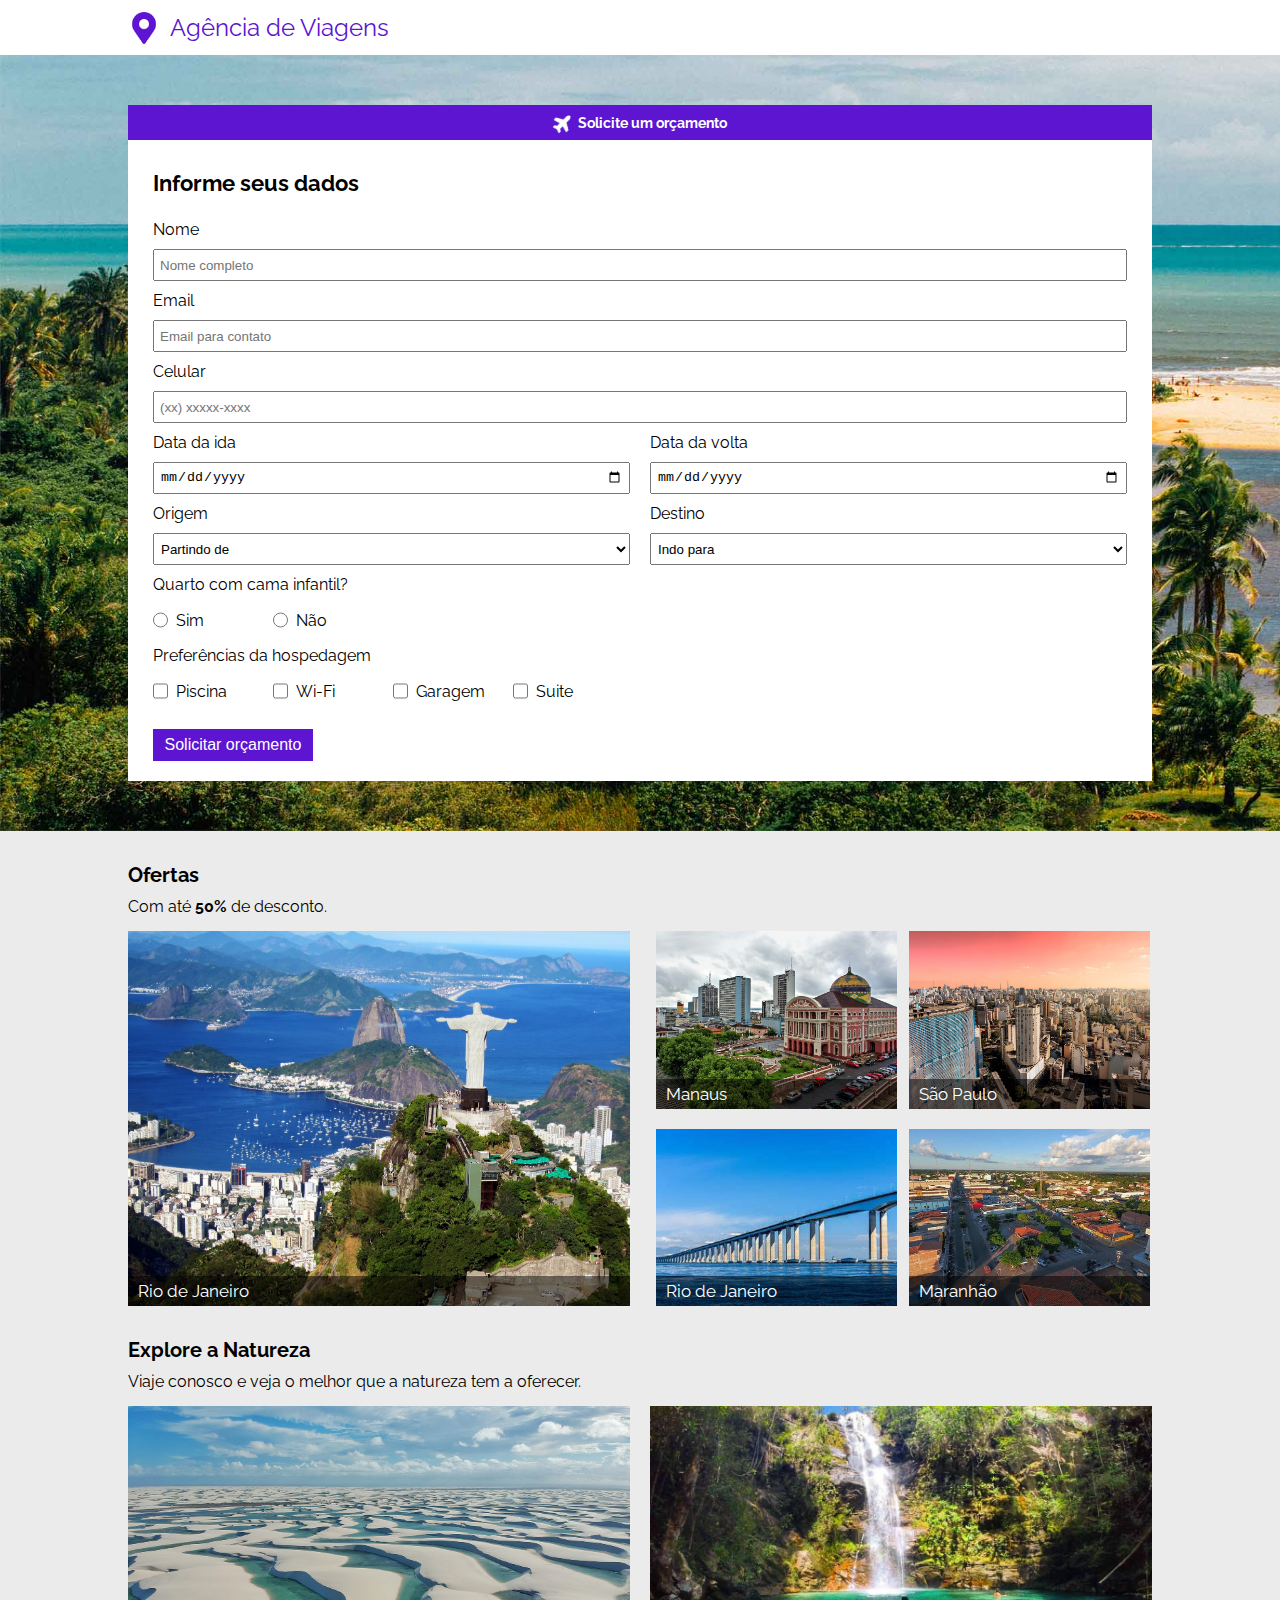
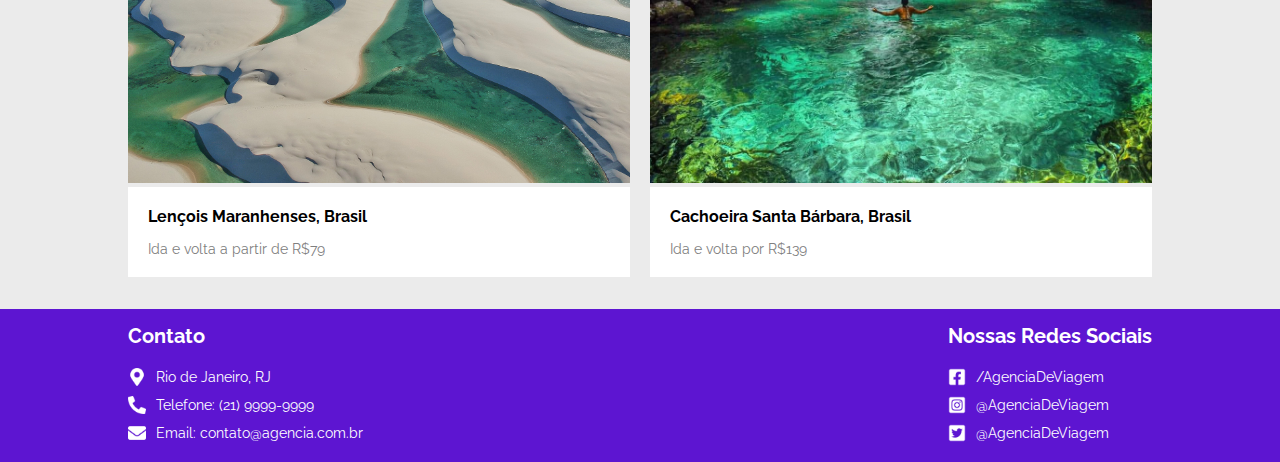
<file: index.html>
<!DOCTYPE html>
<html lang="pt-br">
<head>
    <meta charset="UTF-8">
    <meta name="description" content="A Agência de Viagens encontra o hotel certo pra você!">
    <meta name="viewport" content="width=device-width, initial-scale=1.0">
    <title>Agência de viagens</title>
    <link rel="stylesheet" href="ViagemView.css">
    <link rel="stylesheet" href="https://fonts.googleapis.com/css2?family=Raleway:wght@200;300&amp;display=swap">
</head>
<body>
    <header>
        <div class="topo limite-largura">
            <img class="topo-logo" src="imagens/local-logo.png" title="Logo da agência" alt="Logo da agência">
            <p class="topo-titulo">Agência de Viagens</p>
        </div>
    </header>
    <main>
        <section class="pedido-fundo">
            <div class="pedido-area limite-largura">
                <div class="pedido-cabecalho">
                    <img class="pedido-logo" src="imagens/aviao.png" title="Ícone do avião" alt="Ícone do aviao">
                    <h1 class="pedido-descricao">Solicite um orçamento</h1>
                </div>
                <div class="pedido-area-formulario">
                    <h2 class="pedido-subtitulo-formulario">Informe seus dados</h2>
                    <form method="post" class="formulario" action="https://www.devmedia.com.br/codigos/missao/front-end/agencia-de-viagens/">
                        <label for="nome">Nome</label>
                        <input id="nome" type="text" name="nome" placeholder="Nome completo" required>
                        <label for="email">Email</label>
                        <input id="email" type="email" name="email" placeholder="Email para contato" required>
                        <label for="celular">Celular</label>
                        <input id="celular" type="tel" pattern="\([0-9]{2}\) [0-9]{5}-[0-9]{4}" name="celular" placeholder="(xx) xxxxx-xxxx" required>
                        <div class="formulario-campo-duplo">
                            <div>
                                <label for="ida">Data da ida</label>
                                <input id="ida" type="date" name="partida">
                            </div>
                            <div>
                                <label for="volta">Data da volta</label>
                                <input id="volta" type="date" name="chegada">
                            </div>
                        </div>
                        <div class="formulario-campo-duplo">
                            <div>
                                <label for="origem">Origem</label>
                                <select id="origem" name="origem">
                                    <option selected>Partindo de</option>
                                    <option value="AM">Amazonas</option>
                                    <option value="RJ">Rio de Janeiro</option>
                                    <option value="SP">São Paulo</option>
                                    <option value="GO">Goias</option>
                                    <option value="MA">Maranhão</option>
                                </select>
                            </div>
                            <div>
                                <label for="destino">Destino</label>
                                <select id="destino" name="destino">
                                    <option selected>Indo para</option>
                                    <option value="AM">Amazonas</option>
                                    <option value="RJ">Rio de Janeiro</option>
                                    <option value="SP">São Paulo</option>
                                    <option value="GO">Goias</option>
                                    <option value="MA">Maranhão</option>
                                </select>
                            </div>
                        </div>
                        <label>Quarto com cama infantil?</label>
                        <div class="radio">
                            <div>
                                <input id="infantil-sim" type="radio" name="infantil" value="s">
                                <label for="infantil-sim">Sim</label>
                            </div>
                            <div>
                                <input id="infantil-nao" type="radio" name="infantil" value="n">
                                <label for="infantil-nao">Não</label>
                            </div>
                        </div>
                        <label>Preferências da hospedagem</label>
                        <div class="radio">
                            <div>
                                <input id="piscina" type="checkbox" name="preferencias[]" value="piscina">
                                <label for="piscina">Piscina</label>
                            </div>
                            <div>
                                <input id="wifi" type="checkbox" name="preferencias[]" value="wifi">
                                <label for="wifi">Wi-Fi</label>
                            </div>
                            <div>
                                <input id="garagem" type="checkbox" name="preferencias[]" value="garagem">
                                <label for="garagem">Garagem</label>
                            </div>
                            <div>
                                <input id="suite" type="checkbox" name="preferencias[]" value="suite">
                                <label for="suite">Suite</label>
                            </div>
                        </div>
                        <button type="submit">Solicitar orçamento</button>
                    </form>
                </div>
            </div>
        </section>

        <section class="ofertas-area limite-largura">
            <h2 class="ofertas-titulo">Ofertas</h2>
            <h3 class="ofertas-descricao">Com até <span>50%</span> de desconto.</h3>
            <div class="ofertas-imagens">
                <figure class="oferta-imagem-destaque">
                    <img src="imagens/rio.jpg" alt="Rio de Janeiro - Ciadade Maravilhosa" title="Rio de Janeiro - Brasil">
                    <figcaption>Rio de Janeiro</figcaption>
                </figure>
                <div class="oferta-quatro-imagens">
                    <figure>
                        <img src="imagens/manaus.jpg" alt="Manaus" title="Manaus">
                        <figcaption>Manaus</figcaption>
                    </figure>
                    <figure>
                        <img src="imagens/niteroi.jpg" alt="Ponte Rio-Niterói" title="Ponte Rio-Niterói - RJ">
                        <figcaption>Rio de Janeiro</figcaption>
                    </figure>
                    <figure>
                        <img src="imagens/saopaulo.jpg" alt="São Paulo - SP" title="São Paulo - Brasil">
                        <figcaption>São Paulo</figcaption>
                    </figure>
                    <figure>
                        <img src="imagens/maranhao.jpg" alt="Maranhão" title="Maranhão - Brasil">
                        <figcaption>Maranhão</figcaption>
                    </figure>
                </div>
            </div>
        </section>

        <section class="natureza-area limite-largura">
            <h2 class="natureza-titulo">Explore a Natureza</h2>
            <h3 class="natureza-descricao">Viaje conosco e veja o melhor que a natureza tem a oferecer.</h3>
            <div class="natureza-duas-imagens">
                <figure class="natureza-imagem">
                    <img src="imagens/lencol.jpg" alt="Lençois Maranhenses - Brasil" title="Lençois Maranhenses - Brasil">
                    <div>
                        <h3>Lençois Maranhenses, Brasil</h3>
                        <p>Ida e volta a partir de R$79</p>
                    </div>
                </figure>
                <figure class="natureza-imagem">
                    <img src="imagens/goias.jpg" alt="Cachoeira Santa bárbara - GO" title="Cachoeira Santa Bárbara - GO">
                    <div>
                        <h3>Cachoeira Santa Bárbara, Brasil</h3>
                        <p>Ida e volta por R$139</p>
                    </div>
                </figure>
            </div>
        </section>

    </main>
    <footer>
        <div class="rodape limite-largura">
            <div class="rodape-conteudo">
                <h2>Contato</h2>
                <div>
                    <img src="imagens/local.png" title="Ícone local" alt="Ícone local">
                    <span>Rio de Janeiro, RJ</span>
                </div>
                <div>
                    <img src="imagens/telefone.png" title="Ícone telefone" alt="Ícone telefone">
                    <span>Telefone: (21) 9999-9999</span>
                </div>
                <div>
                    <img src="imagens/email.png" title="Ícone email" alt="Ícone email">
                    <span>Email: contato@agencia.com.br</span>
                </div>
            </div>
            <div class="rodape-conteudo">
                <h2>Nossas Redes Sociais</h2>
                <div>
                    <img src="imagens/fb.png" title="Ícone facebook" alt="Ícone facebook">
                    <span>/AgenciaDeViagem</span>
                </div>
                <div>
                    <img src="imagens/ig.png" title="Ícone instagram" alt="Ícone instagram">
                    <span>@AgenciaDeViagem</span>
                </div>
                <div>
                    <img src="imagens/tt.png" title="Ícone twitter" alt="Ícone twitter">
                    <span>@AgenciaDeViagem</span>
                </div>
            </div>
        </div>
    </footer>
</body>
</html>
</file>
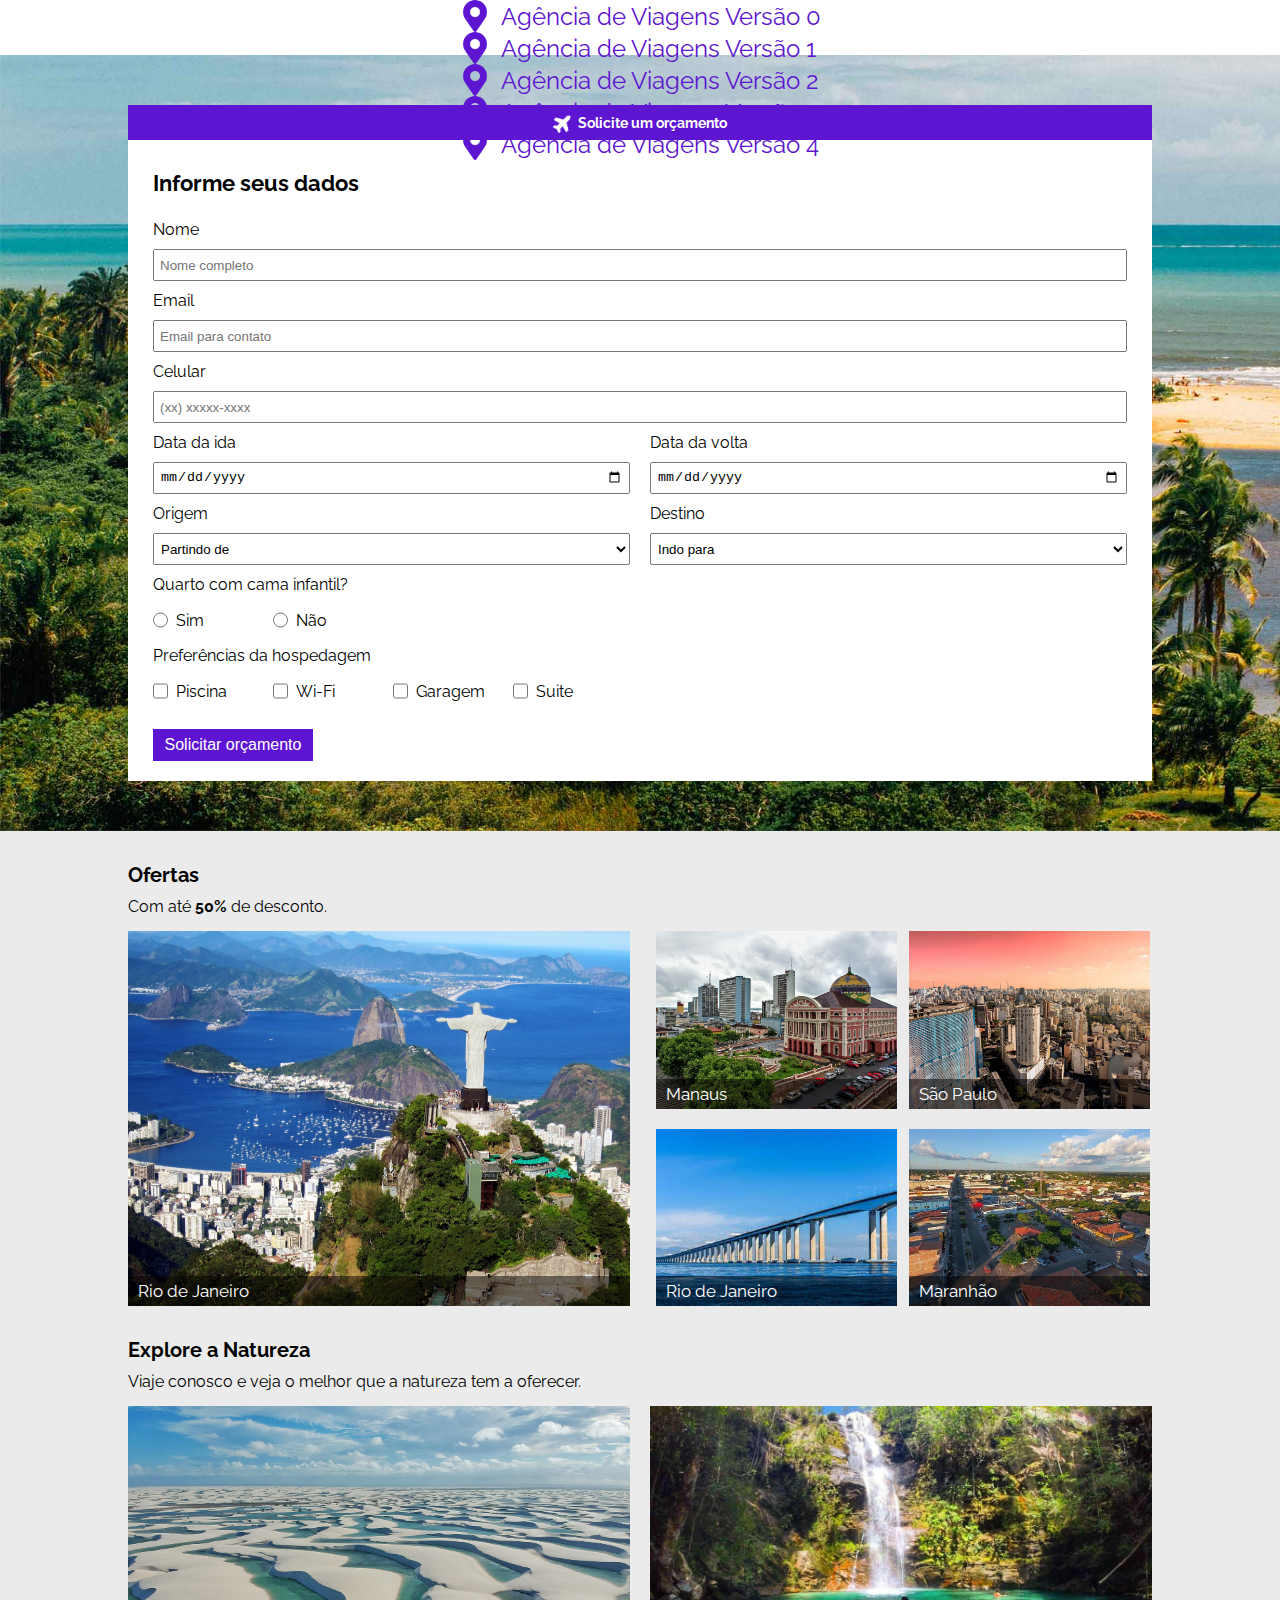
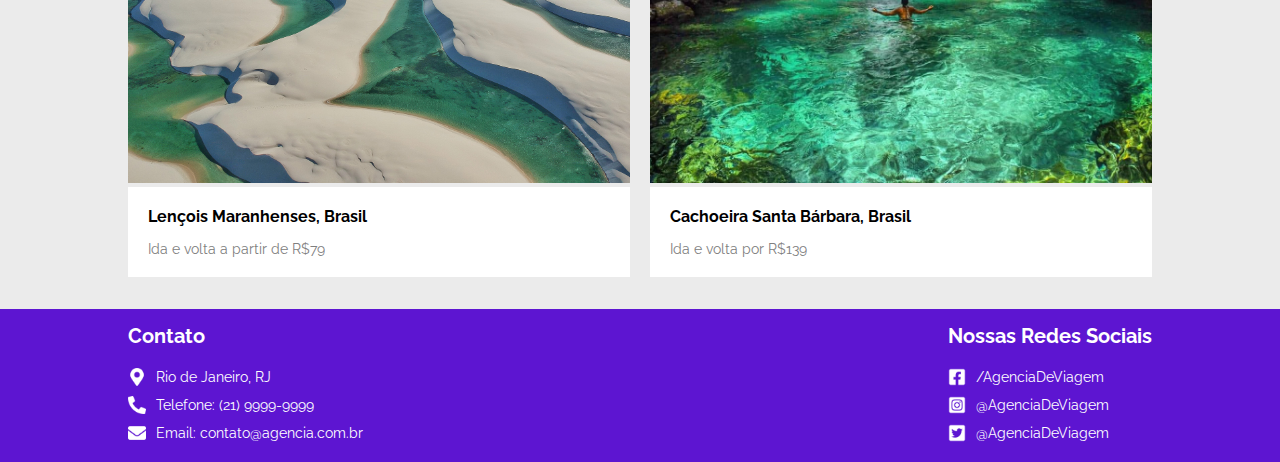
<file: index..html>
<!DOCTYPE html>
<html lang="pt-br">
<head>
    <meta charset="UTF-8">
    <meta name="description" content="A Agência de Viagens encontra o hotel certo pra você!">
    <meta name="viewport" content="width=device-width, initial-scale=1.0">
    <title>Agência de viagens</title>
    <link rel="stylesheet" href="ViagemView.css">
    <link rel="stylesheet" href="https://fonts.googleapis.com/css2?family=Raleway:wght@200;300&amp;display=swap">
</head>
<body>
    <header>
        <section class="capa">
            <div class="conteudo-dispositivo versao0">
                <div class="topo limite-largura">
                    <img class="topo-logo" src="imagens/local-logo.png" title="Logo da agência" alt="Logo da agência">
                    <div class="topo-titulo">
                        <p>Agência de Viagens Versão 0</p>
                    </div>
                </div>
            </div>
            <div class="conteudo-dispositivo versao1">
                <div class="topo limite-largura">
                    <img class="topo-logo" src="imagens/local-logo.png" title="Logo da agência" alt="Logo da agência">
                    <div class="topo-titulo">
                        <p>Agência de Viagens Versão 1</p>
                    </div>
                </div>
            </div>
            <div class="conteudo-dispositivo versao2">
                <div class="topo limite-largura">
                    <img class="topo-logo" src="imagens/local-logo.png" title="Logo da agência" alt="Logo da agência">
                    <div class="topo-titulo">
                        <p>Agência de Viagens Versão 2</p>
                    </div>
                </div>
            </div>
            <div class="conteudo-dispositivo versao3">
                <div class="topo limite-largura">
                    <img class="topo-logo" src="imagens/local-logo.png" title="Logo da agência" alt="Logo da agência">
                    <div class="topo-titulo">
                        <p>Agência de Viagens Versão 3</p>
                    </div>
                </div>
            </div>
            <div class="conteudo-dispositivo versao4">
                <div class="topo limite-largura">
                    <img class="topo-logo" src="imagens/local-logo.png" title="Logo da agência" alt="Logo da agência">
                    <div class="topo-titulo">
                        <p>Agência de Viagens Versão 4</p>
                    </div>
                </div>
            </div>
        </section>
    </header>
    <main>
        <section class="pedido-fundo">
            <div class="pedido-area limite-largura">
                <div class="pedido-cabecalho">
                    <img class="pedido-logo" src="imagens/aviao.png" title="Ícone do avião" alt="Ícone do aviao">
                    <h1 class="pedido-descricao">Solicite um orçamento</h1>
                </div>
                <div class="pedido-area-formulario">
                    <h2 class="pedido-subtitulo-formulario">Informe seus dados</h2>
                    <form method="post" class="formulario" action="https://www.devmedia.com.br/codigos/missao/front-end/agencia-de-viagens/">
                        <label for="nome">Nome</label>
                        <input id="nome" type="text" name="nome" placeholder="Nome completo" required>
                        <label for="email">Email</label>
                        <input id="email" type="email" name="email" placeholder="Email para contato" required>
                        <label for="celular">Celular</label>
                        <input id="celular" type="tel" pattern="\([0-9]{2}\) [0-9]{5}-[0-9]{4}" name="celular" placeholder="(xx) xxxxx-xxxx" required>
                        <div class="formulario-campo-duplo">
                            <div>
                                <label for="ida">Data da ida</label>
                                <input id="ida" type="date" name="partida">
                            </div>
                            <div>
                                <label for="volta">Data da volta</label>
                                <input id="volta" type="date" name="chegada">
                            </div>
                        </div>
                        <div class="formulario-campo-duplo">
                            <div>
                                <label for="origem">Origem</label>
                                <select id="origem" name="origem">
                                    <option selected>Partindo de</option>
                                    <option value="AM">Amazonas</option>
                                    <option value="RJ">Rio de Janeiro</option>
                                    <option value="SP">São Paulo</option>
                                    <option value="GO">Goias</option>
                                    <option value="MA">Maranhão</option>
                                </select>
                            </div>
                            <div>
                                <label for="destino">Destino</label>
                                <select id="destino" name="destino">
                                    <option selected>Indo para</option>
                                    <option value="AM">Amazonas</option>
                                    <option value="RJ">Rio de Janeiro</option>
                                    <option value="SP">São Paulo</option>
                                    <option value="GO">Goias</option>
                                    <option value="MA">Maranhão</option>
                                </select>
                            </div>
                        </div>
                        <label>Quarto com cama infantil?</label>
                        <div class="radio">
                            <div>
                                <input id="infantil-sim" type="radio" name="infantil" value="s">
                                <label for="infantil-sim">Sim</label>
                            </div>
                            <div>
                                <input id="infantil-nao" type="radio" name="infantil" value="n">
                                <label for="infantil-nao">Não</label>
                            </div>
                        </div>
                        <label>Preferências da hospedagem</label>
                        <div class="radio">
                            <div>
                                <input id="piscina" type="checkbox" name="preferencias[]" value="piscina">
                                <label for="piscina">Piscina</label>
                            </div>
                            <div>
                                <input id="wifi" type="checkbox" name="preferencias[]" value="wifi">
                                <label for="wifi">Wi-Fi</label>
                            </div>
                            <div>
                                <input id="garagem" type="checkbox" name="preferencias[]" value="garagem">
                                <label for="garagem">Garagem</label>
                            </div>
                            <div>
                                <input id="suite" type="checkbox" name="preferencias[]" value="suite">
                                <label for="suite">Suite</label>
                            </div>
                        </div>
                        <button type="submit">Solicitar orçamento</button>
                    </form>
                </div>
            </div>
        </section>

        <section class="ofertas-area limite-largura">
            <h2 class="ofertas-titulo">Ofertas</h2>
            <h3 class="ofertas-descricao">Com até <span>50%</span> de desconto.</h3>
            <div class="ofertas-imagens">
                <figure class="oferta-imagem-destaque">
                    <img src="imagens/rio.jpg" alt="Rio de Janeiro - Ciadade Maravilhosa" title="Rio de Janeiro - Brasil">
                    <figcaption>Rio de Janeiro</figcaption>
                </figure>
                <div class="oferta-quatro-imagens">
                    <figure>
                        <img src="imagens/manaus.jpg" alt="Manaus" title="Manaus">
                        <figcaption>Manaus</figcaption>
                    </figure>
                    <figure>
                        <img src="imagens/niteroi.jpg" alt="Ponte Rio-Niterói" title="Ponte Rio-Niterói - RJ">
                        <figcaption>Rio de Janeiro</figcaption>
                    </figure>
                    <figure>
                        <img src="imagens/saopaulo.jpg" alt="São Paulo - SP" title="São Paulo - Brasil">
                        <figcaption>São Paulo</figcaption>
                    </figure>
                    <figure>
                        <img src="imagens/maranhao.jpg" alt="Maranhão" title="Maranhão - Brasil">
                        <figcaption>Maranhão</figcaption>
                    </figure>
                </div>
            </div>
        </section>

        <section class="natureza-area limite-largura">
            <h2 class="natureza-titulo">Explore a Natureza</h2>
            <h3 class="natureza-descricao">Viaje conosco e veja o melhor que a natureza tem a oferecer.</h3>
            <div class="natureza-duas-imagens">
                <figure class="natureza-imagem">
                    <img src="imagens/lencol.jpg" alt="Lençois Maranhenses - Brasil" title="Lençois Maranhenses - Brasil">
                    <div>
                        <h3>Lençois Maranhenses, Brasil</h3>
                        <p>Ida e volta a partir de R$79</p>
                    </div>
                </figure>
                <figure class="natureza-imagem">
                    <img src="imagens/goias.jpg" alt="Cachoeira Santa bárbara - GO" title="Cachoeira Santa Bárbara - GO">
                    <div>
                        <h3>Cachoeira Santa Bárbara, Brasil</h3>
                        <p>Ida e volta por R$139</p>
                    </div>
                </figure>
            </div>
        </section>

    </main>
    <footer>
        <div class="rodape limite-largura">
            <div class="rodape-conteudo">
                <h2>Contato</h2>
                <div>
                    <img src="imagens/local.png" title="Ícone local" alt="Ícone local">
                    <span>Rio de Janeiro, RJ</span>
                </div>
                <div>
                    <img src="imagens/telefone.png" title="Ícone telefone" alt="Ícone telefone">
                    <span>Telefone: (21) 9999-9999</span>
                </div>
                <div>
                    <img src="imagens/email.png" title="Ícone email" alt="Ícone email">
                    <span>Email: contato@agencia.com.br</span>
                </div>
            </div>
            <div class="rodape-conteudo">
                <h2>Nossas Redes Sociais</h2>
                <div>
                    <img src="imagens/fb.png" title="Ícone facebook" alt="Ícone facebook">
                    <span>/AgenciaDeViagem</span>
                </div>
                <div>
                    <img src="imagens/ig.png" title="Ícone instagram" alt="Ícone instagram">
                    <span>@AgenciaDeViagem</span>
                </div>
                <div>
                    <img src="imagens/tt.png" title="Ícone twitter" alt="Ícone twitter">
                    <span>@AgenciaDeViagem</span>
                </div>
            </div>
        </div>
    </footer>
</body>
</html>
</file>
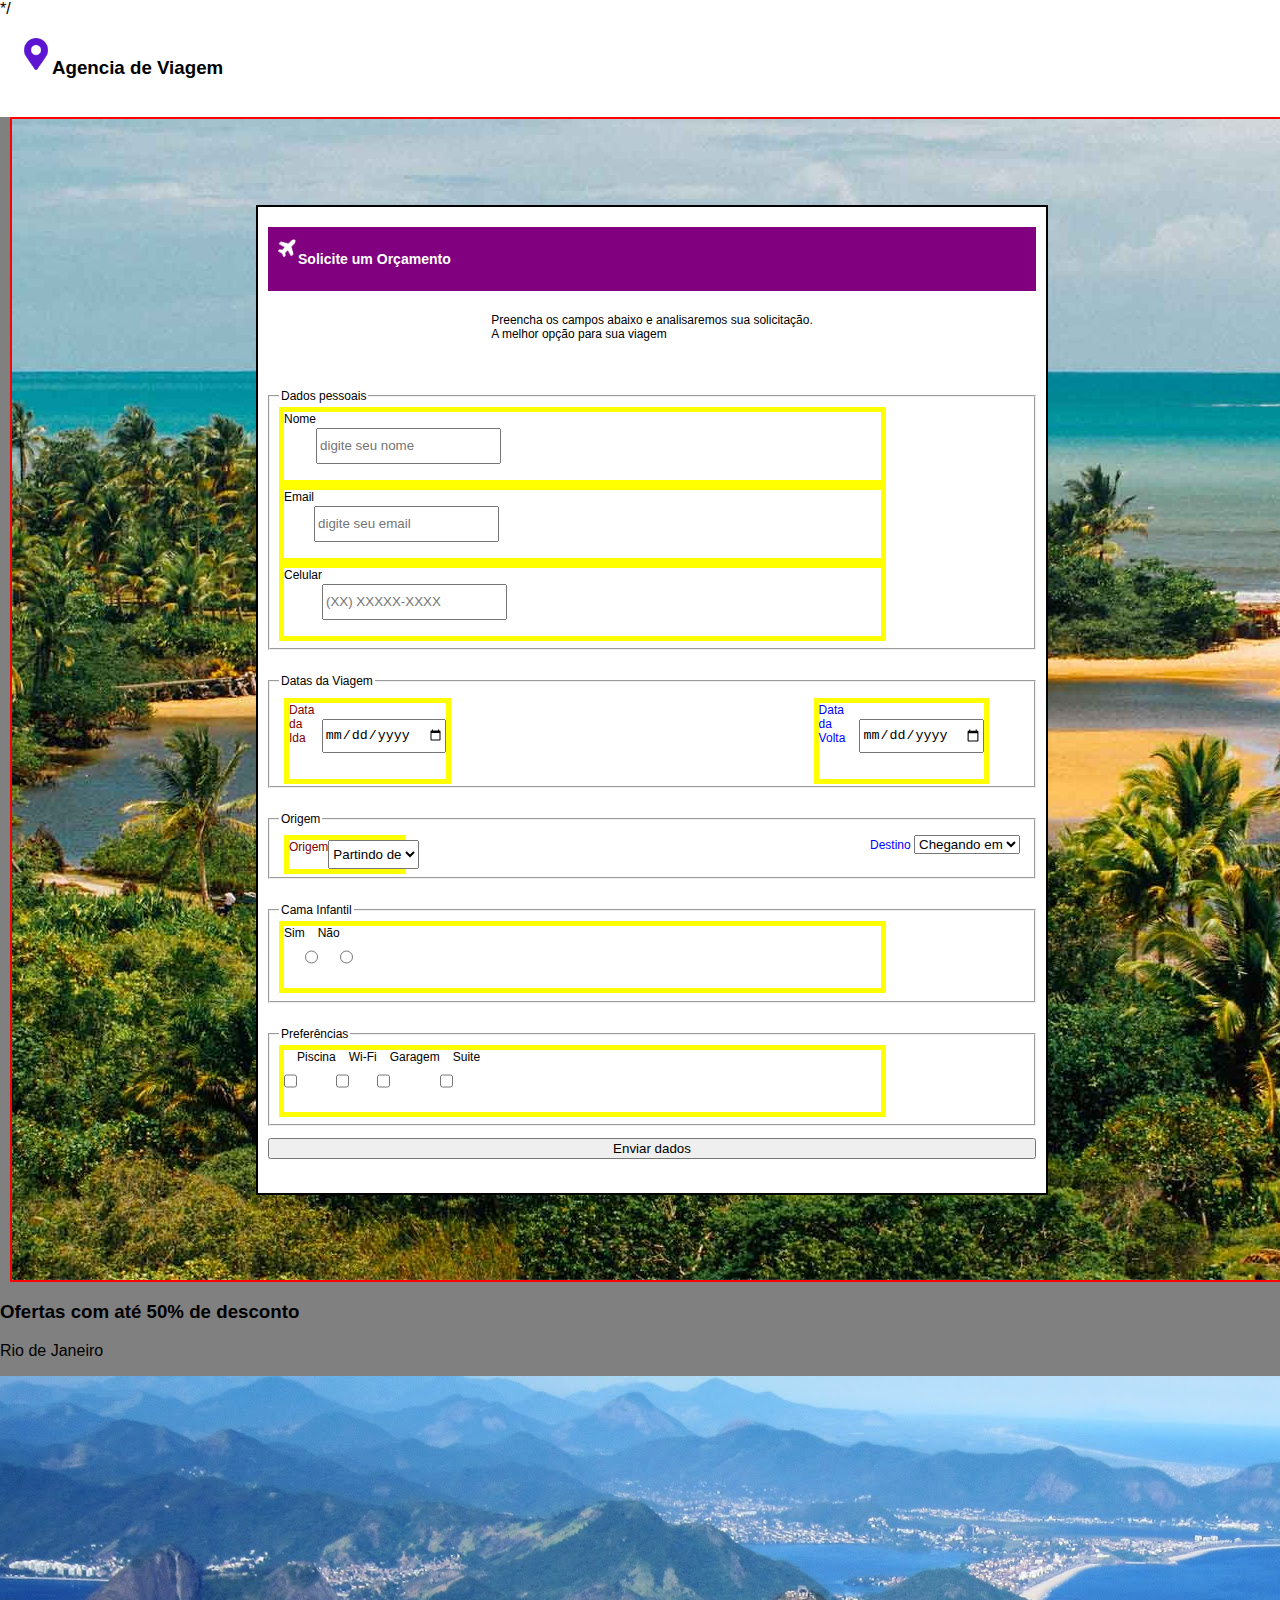
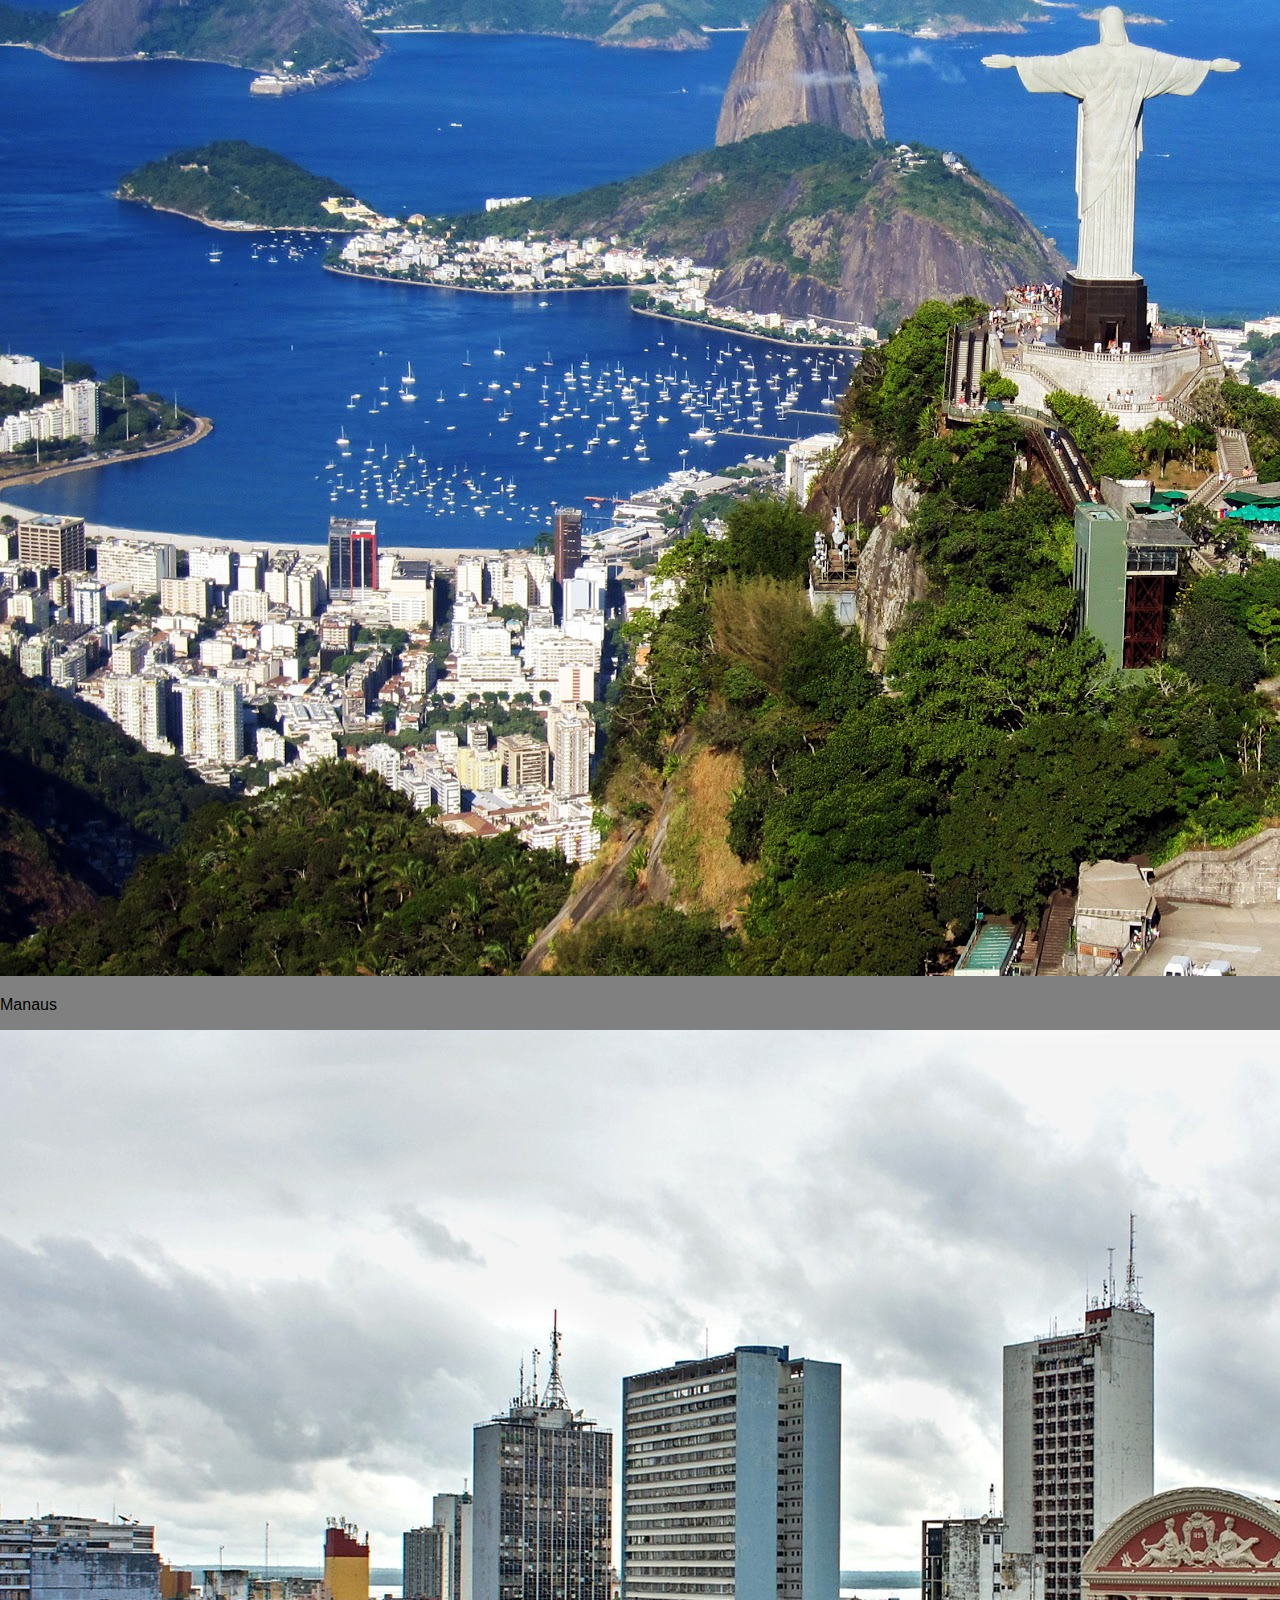
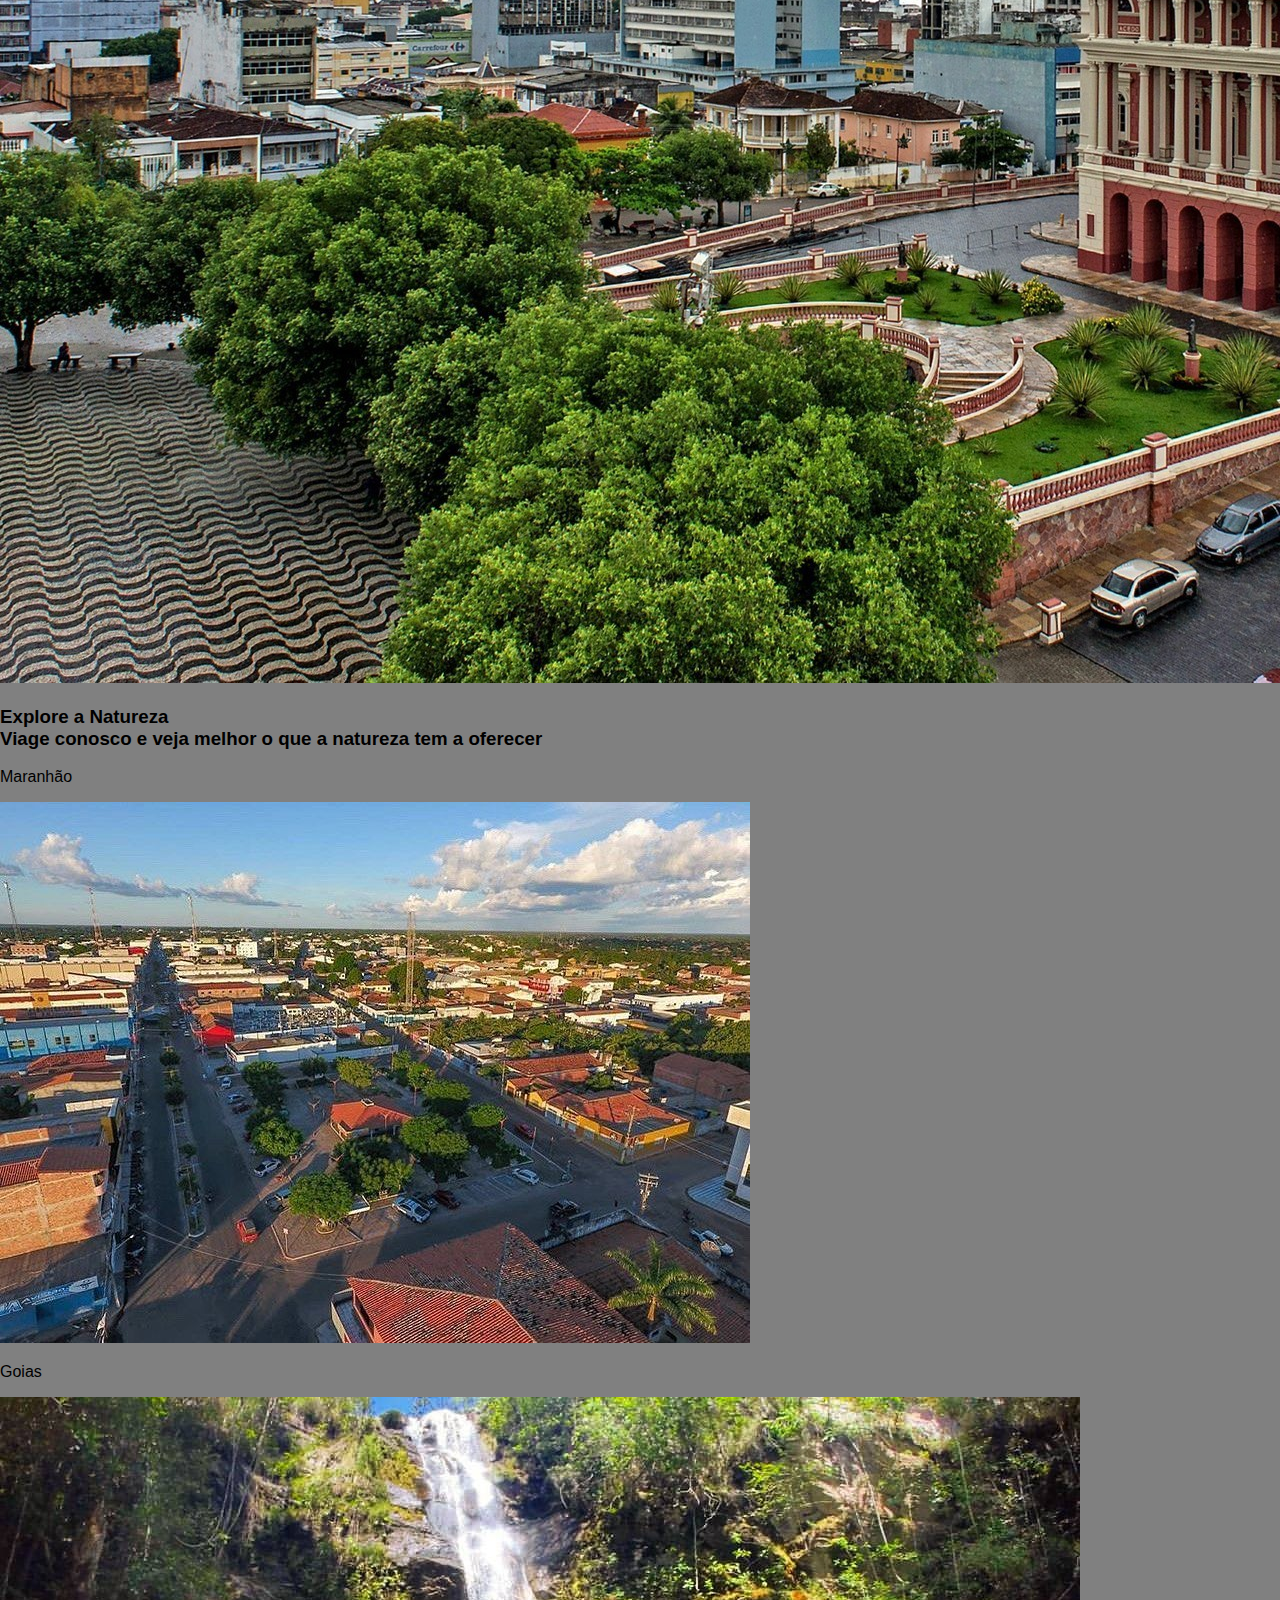
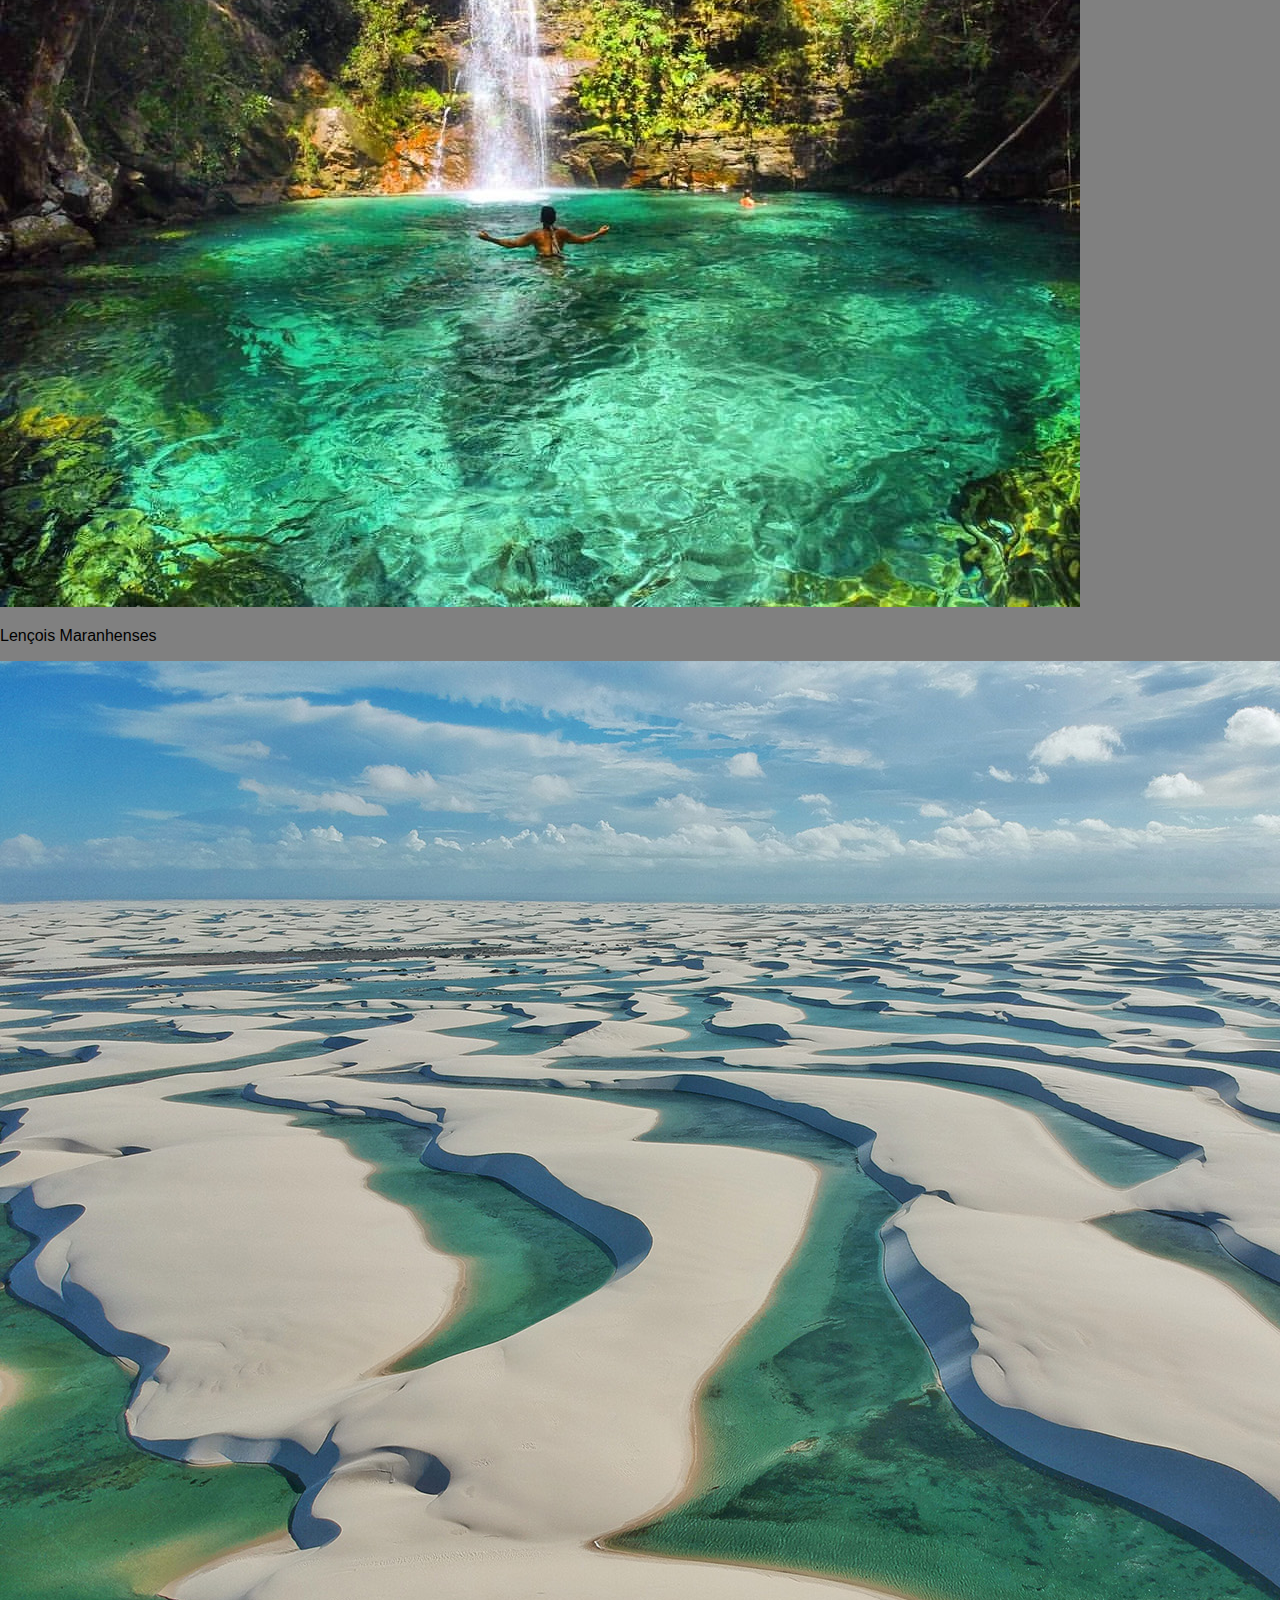
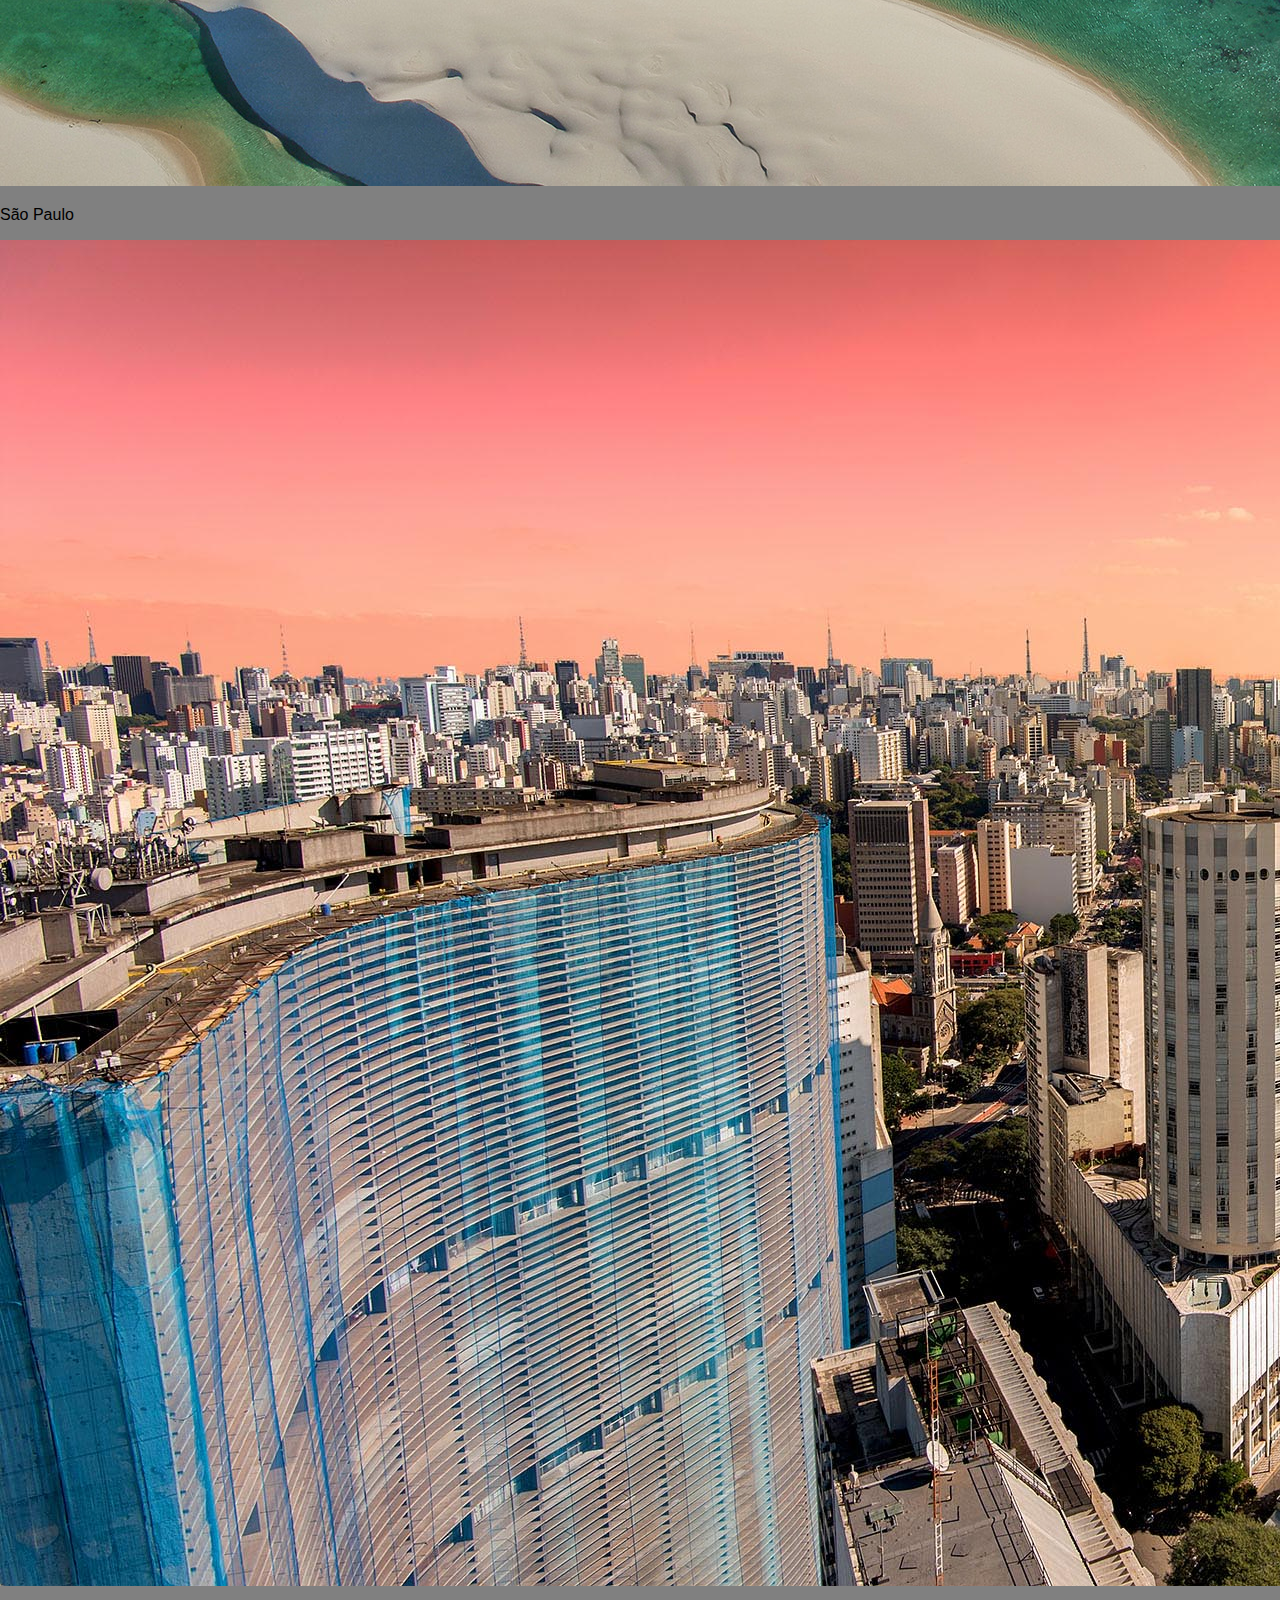
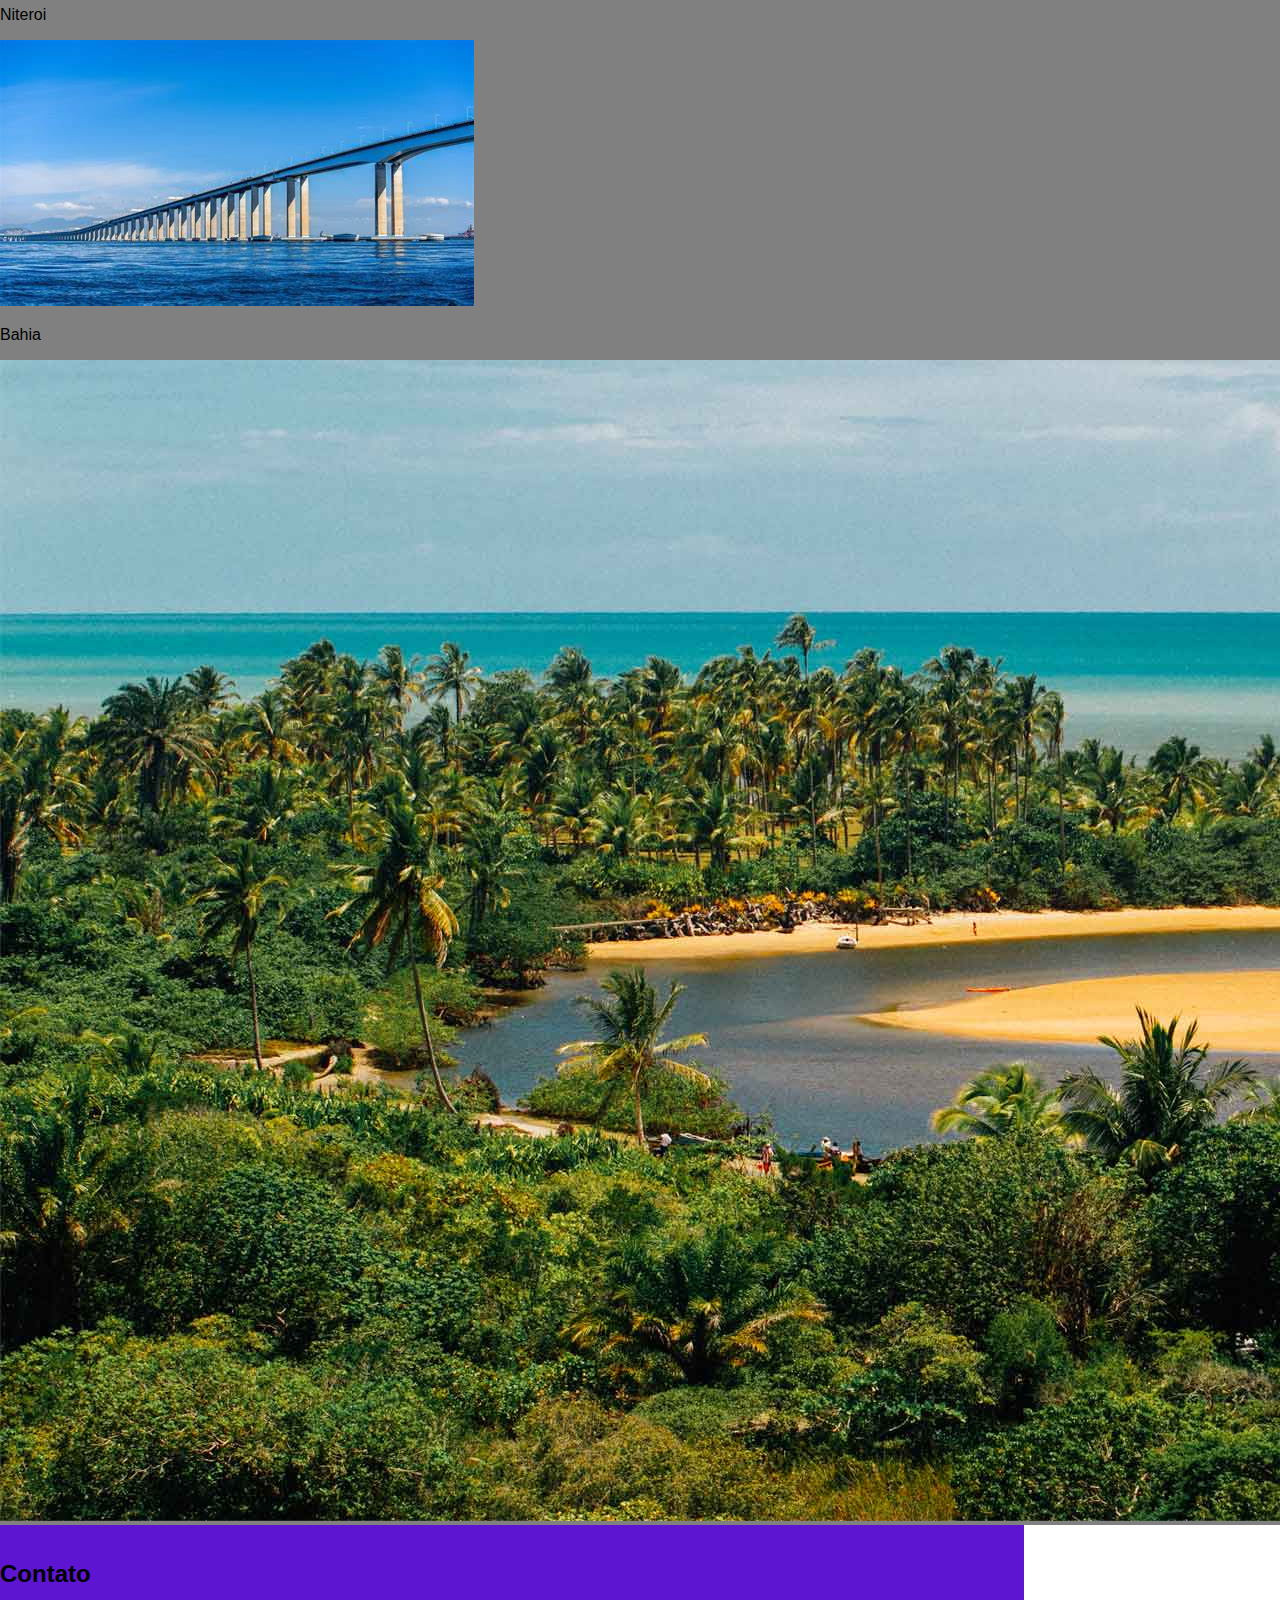
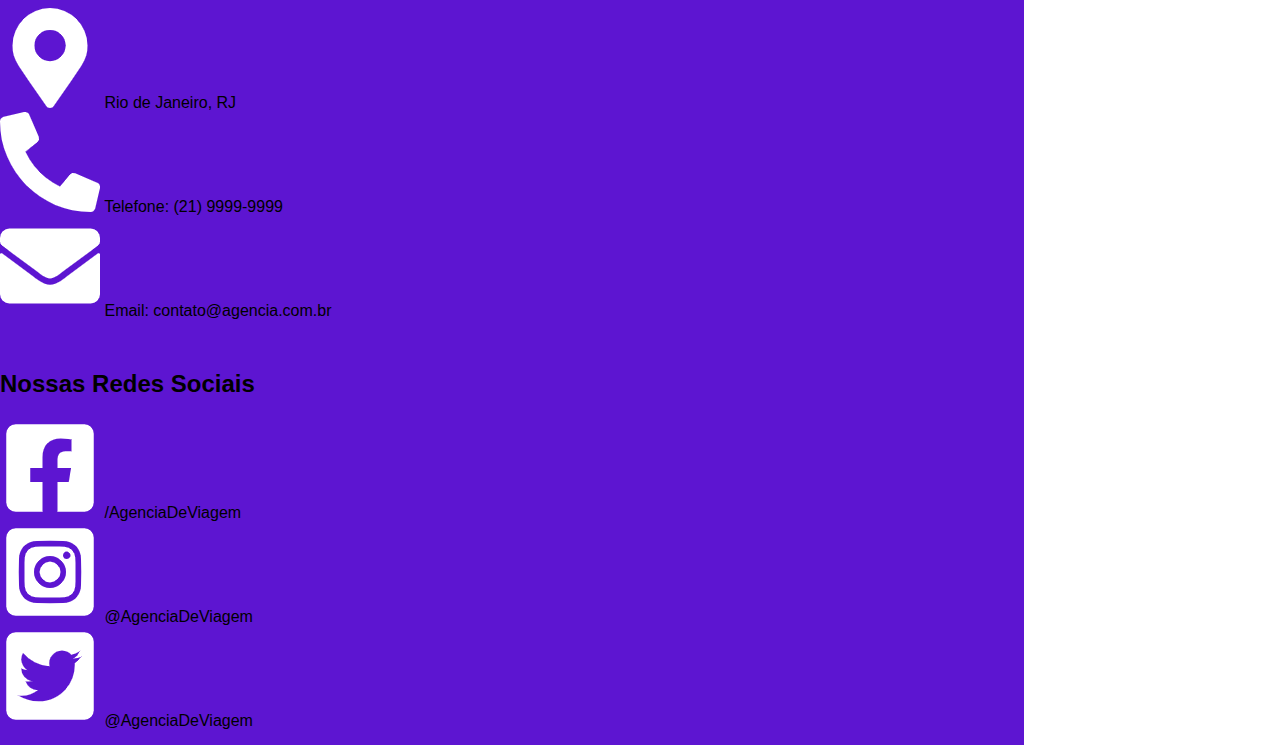
<file: Viagem1.html>
<!DOCTYPE html>
<html lang="pt-br">
<head>
    <meta charset="UTF-8">
    <title>Agencia de Viagens</title>
    <meta name="viewport" content="width=device-width, initial-scale=1.0">
    <link rel="stylesheet" type="text/css" href="Viagem2.css" />
    <link rel="stylesheet" href="https://fonts.googleapis.com/css2?family=Raleway:wght@200;300&amp;display=swap" >*/
</head>
<body>
    <header class="cabecalho">
        <div class="secao-largura-limitada">
            <img src="imagens/local-logo.png" width=32 height=32 alt="Agencia de Viagem" />
            <h3>Agencia de Viagem</h3>
        </div>
    </header>
    <main>
        <div class="topo">
            <section class="container">
                <img class="img-conteudo" src="imagens/bahia.jpg" />
                <div class="box">
                    <div class="orcamento-largura-limitada">
                        <img class="orcamento-logo" src="imagens/aviao.png" title="Ícone do avião" alt="Ícone do aviao">
                        <h3>Solicite um Orçamento</h3>
                    </div>
                    <p>Preencha os campos abaixo e analisaremos sua solicitação.<br>A melhor opção para sua viagem</p>
                    <form method="post" action="https://www.devmedia.com.br/codigos/missao/front-end/agencia-de-viagens/">
                        <fieldset>
                            <legend>Dados pessoais</legend>
                            <div class="grupo-campo">
                                <label>Nome</label>
                                <input type="text" name="nome" placeholder="digite seu nome" required>
                            </div>
                            <div class="grupo-campo">
                                <label>Email</label>
                                <input type="email" name="email" placeholder="digite seu email" required>
                            </div>
                            <div class="grupo-campo">
                                <label>Celular</label>
                                <input type="tel" name="celular" placeholder="(XX) XXXXX-XXXX" required>
                            </div>
                        </fieldset>
                        <fieldset>
                            <legend>Datas da Viagem</legend>
                            <div class="container-duplo">
                                <div class="selecao1">
                                    <div class="grupo-campo">
                                        <label>Data da Ida</label>
                                        <input type="date" name="partida" required>
                                    </div>
                                </div>
                                <div class="selecao2">
                                    <div class="grupo-campo">
                                        <label>Data da Volta</label>
                                        <input type="date" name="chegada" required>
                                    </div>
                                </div>
                            </div>
                        </fieldset>
                        <fieldset>
                            <legend>Origem</legend>
                            <div class="container-duplo">
                                <div class="selecao1">
                                    <div class="grupo-campo">
                                        <label>Origem</label>
                                        <select name="origem" required>
                                            <option value="">Partindo de </option>
                                            <option value="RiodeJaneiro">Rio</option>
                                            <option value="SãoPaulo">São Paulo</option>
                                            <option value="Manaus">Manaus</option>
                                            <option value="Maranhao">Maranhão</option>
                                        </select>
                                    </div>
                                </div>
                                <div class="selecao2">
                                    <label> Destino</label>
                                    <select name="destino" required>
                                        <option value="">Chegando em </option>
                                        <option value="RiodeJaneiro">Rio</option>
                                        <option value="SãoPaulo">São Paulo</option>
                                        <option value="Manaus">Manaus</option>
                                        <option value="Maranhao">Maranhão</option>
                                    </select>
                                </div>
                            </div>
                        </fieldset>
                        <fieldset>
                            <legend> Cama Infantil</legend>
                            <div>
                                <div class="grupo-campo">
                                    <label> Sim</label>
                                    <input type="radio" name="infantil" value="Sim" />
                                    <label> Não</label>
                                    <input type="radio" name="infantil" value="Nao" />
                                </div>
                            </div>
                        </fieldset>
                        <fieldset>
                            <legend> Preferências</legend>
                            <div>
                                <div class="grupo-campo">
                                    <input type="checkbox" id="chk-piscina" name="preferencias[]" value="piscina" />
                                    <label for="chk-piscina">Piscina</label>
                                    <input type="checkbox" id="chk-wifi" name="preferencias[]" value="wifi" />
                                    <label for="chk-wifi">Wi-Fi</label>
                                    <input type="checkbox" id="chk-garagem" name="preferencias[]" value="garagem" />
                                    <label for="chk-garagem">Garagem</label>
                                    <input type="checkbox" id="chk-suite" name="preferencias[]" value="suite" />
                                    <label for="chk-suite">Suite</label>
                                </div>
                            </div>
                        </fieldset>
                        <button type="submit">Enviar dados</button>
                    </form>
                </div>
            </section>
        </div>
        <section class="ofertas">
            <h3> Ofertas com até 50% de desconto  </h3>
            <p> Rio de Janeiro</p>
            <img class="block-image" src="imagens/rio.jpg" />
            <p> Manaus</p>
            <img class="block-image" src="imagens/manaus.jpg" />
        </section>
        <section class="block">
            <div class="block-image">
                <h3> Explore a Natureza <br /> Viage conosco e veja melhor o que a natureza tem a oferecer</h3>
                <p> Maranhão</p>
                <img src="imagens/maranhao.jpg" />
                <p> Goias</p>
                <img src="imagens/goias.jpg" />
                <p> Lençois Maranhenses</p>
                <img src="imagens/lencol.jpg" />
                <p>  São Paulo</p>
                <img src="imagens/saopaulo.jpg" />
                <p> Niteroi</p>
                <img src="imagens/niteroi.jpg" />
                <p> Bahia</p>
                <img src="imagens/bahia.jpg" />
            </div>
        </section>
    </main>
    <footer>
        <div class="rodape limite-largura">
            <div class="flex-area">
                <h2>Contato</h2>
                <div>
                    <img src="imagens/local.png" title="Ícone local" alt="Ícone local">
                    <span>Rio de Janeiro, RJ</span>
                </div>
                <div>
                    <img src="imagens/telefone.png" title="Ícone telefone" alt="Ícone telefone">
                    <span>Telefone: (21) 9999-9999</span>
                </div>
                <div>
                    <img src="imagens/email.png" title="Ícone email" alt="Ícone email">
                    <span>Email: contato@agencia.com.br</span>
                </div>
            </div>
            <div class="flex-area">
                <h2>Nossas Redes Sociais</h2>
                <div>
                    <img src="imagens/fb.png" title="Ícone facebook" alt="Ícone facebook">
                    <span>/AgenciaDeViagem</span>
                </div>
                <div>
                    <img src="imagens/ig.png" title="Ícone instagram" alt="Ícone instagram">
                    <span>@AgenciaDeViagem</span>
                </div>
                <div>
                    <img src="imagens/tt.png" title="Ícone twitter" alt="Ícone twitter">
                    <span>@AgenciaDeViagem</span>
                </div>
            </div>
        </div>
    </footer>

</body>
</html>
</file>
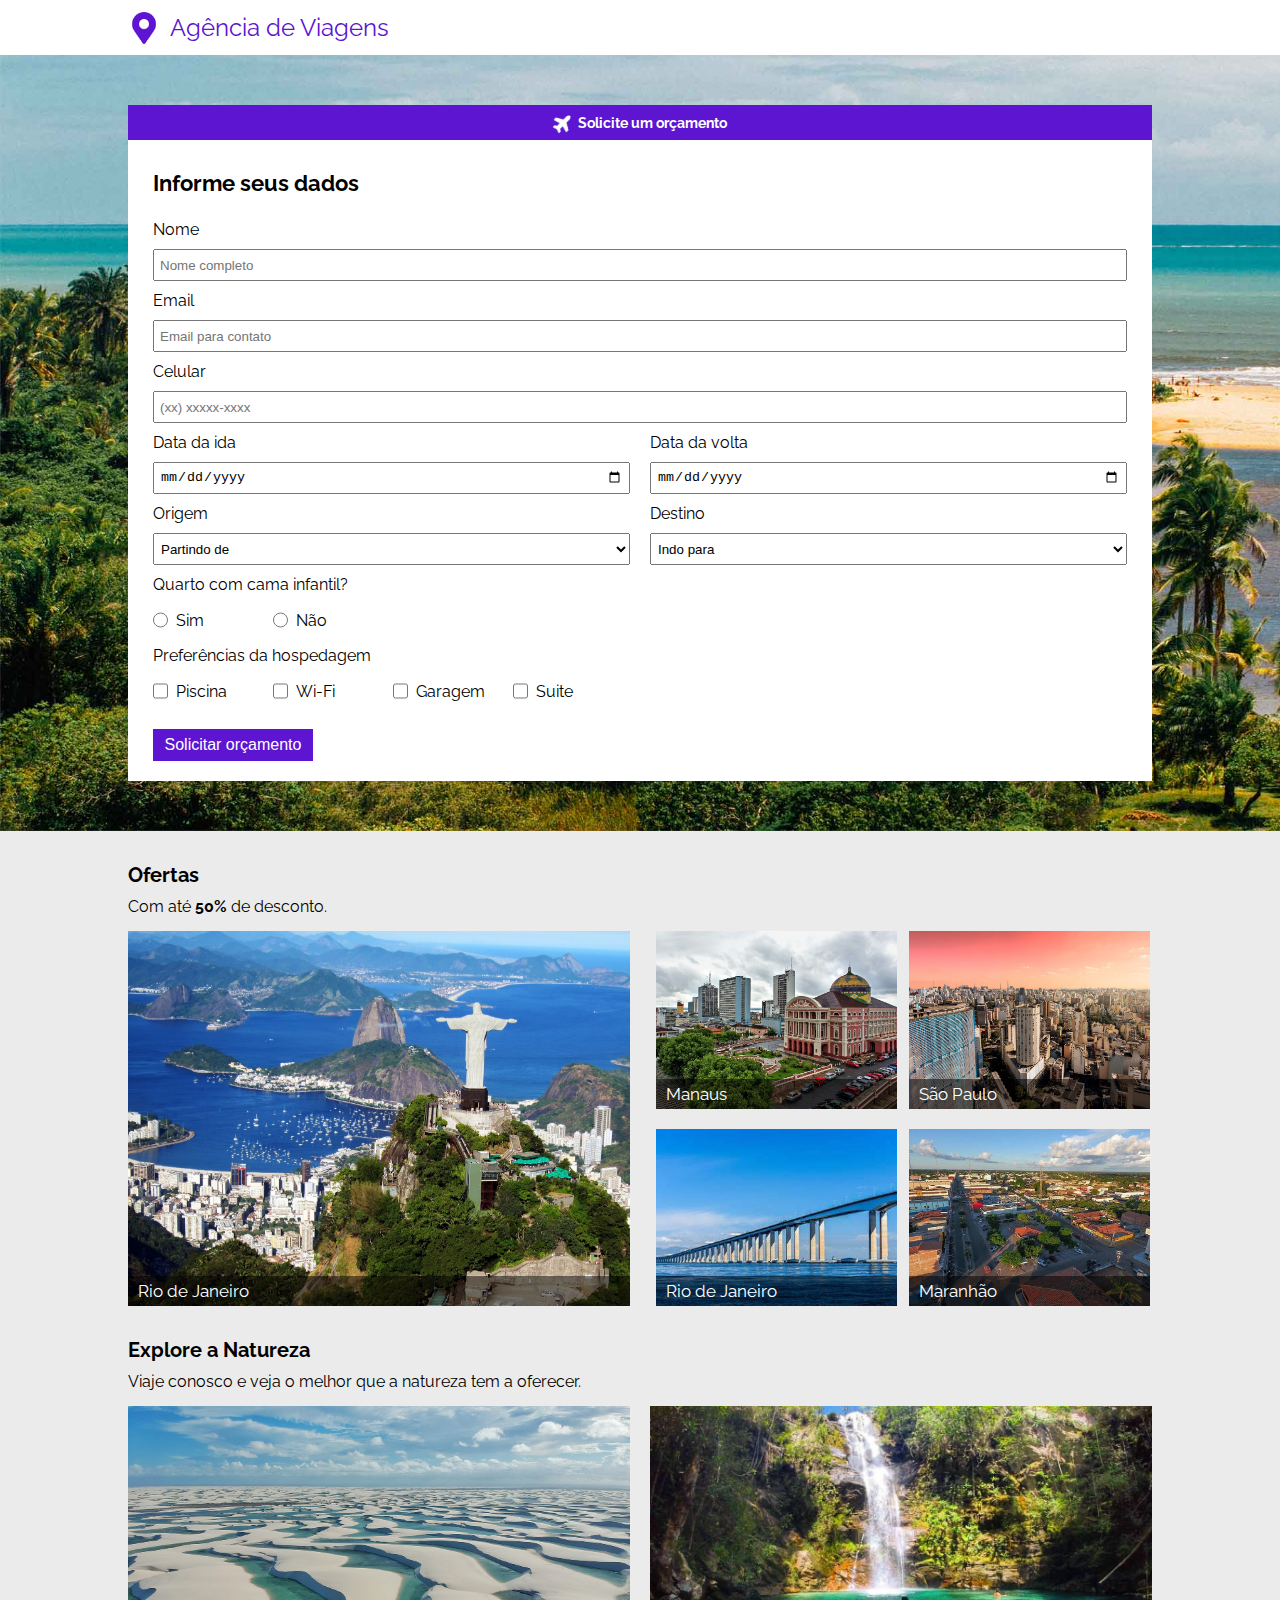
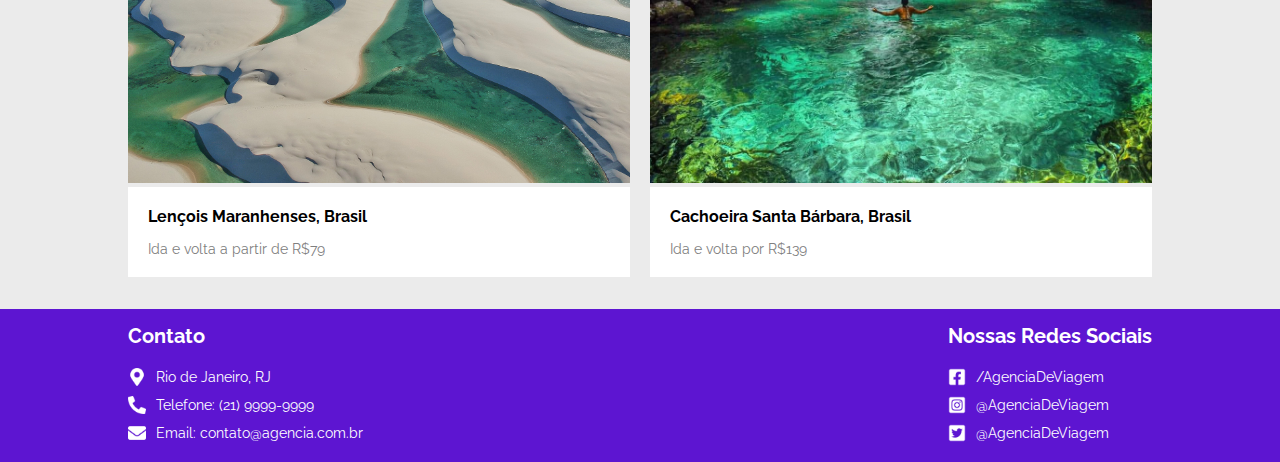
<file: ViagemFinal.html>
<!DOCTYPE html>
<html lang="pt-br">
<head>
    <meta charset="UTF-8">
    <meta name="description" content="A Agência de Viagens encontra o hotel certo pra você!">
    <meta name="viewport" content="width=device-width, initial-scale=1.0">
    <title>Agência de viagens</title>
    <link rel="stylesheet" href="Viagem.css">
    <link rel="stylesheet" href="https://fonts.googleapis.com/css2?family=Raleway:wght@200;300&amp;display=swap">
</head>
<body>
    <header>
        <div class="topo limite-largura">
            <img class="topo-logo" src="imagens/local-logo.png" title="Logo da agência" alt="Logo da agência">
            <p class="topo-titulo">Agência de Viagens</p>
        </div>
    </header>
    <main>
        <section class="orcamento-fundo">
            <div class="orcamento-area limite-largura">
                <div class="orcamento-cabecalho">
                    <img class="orcamento-logo" src="imagens/aviao.png" title="Ícone do avião" alt="Ícone do aviao">
                    <h1 class="orcamento-descricao">Solicite um orçamento</h1>
                </div>
                <div class="orcamento-area-formulario">
                    <h2 class="orcamento-subtitulo-formulario">Informe seus dados</h2>
                    <form method="post" class="formulario" action="https://www.devmedia.com.br/codigos/missao/front-end/agencia-de-viagens/">
                        <label for="nome">Nome</label>
                        <input id="nome" type="text" name="nome" placeholder="Nome completo" required>
                        <label for="email">Email</label>
                        <input id="email" type="email" name="email" placeholder="Email para contato" required>
                        <label for="celular">Celular</label>
                        <input id="celular" type="tel" pattern="\([0-9]{2}\) [0-9]{5}-[0-9]{4}" name="celular" placeholder="(xx) xxxxx-xxxx" required>
                        <div class="formulario-campo-duplo">
                            <div>
                                <label for="ida">Data da ida</label>
                                <input id="ida" type="date" name="partida">
                            </div>
                            <div>
                                <label for="volta">Data da volta</label>
                                <input id="volta" type="date" name="chegada">
                            </div>
                        </div>
                        <div class="formulario-campo-duplo">
                            <div>
                                <label for="origem">Origem</label>
                                <select id="origem" name="origem">
                                    <option selected>Partindo de</option>
                                    <option value="AM">Amazonas</option>
                                    <option value="RJ">Rio de Janeiro</option>
                                    <option value="SP">São Paulo</option>
                                    <option value="GO">Goias</option>
                                    <option value="MA">Maranhão</option>
                                </select>
                            </div>
                            <div>
                                <label for="destino">Destino</label>
                                <select id="destino" name="destino">
                                    <option selected>Indo para</option>
                                    <option value="AM">Amazonas</option>
                                    <option value="RJ">Rio de Janeiro</option>
                                    <option value="SP">São Paulo</option>
                                    <option value="GO">Goias</option>
                                    <option value="MA">Maranhão</option>
                                </select>
                            </div>
                        </div>
                        <label>Quarto com cama infantil?</label>
                        <div class="radio">
                            <div>
                                <input id="infantil-sim" type="radio" name="infantil" value="s">
                                <label for="infantil-sim">Sim</label>
                            </div>
                            <div>
                                <input id="infantil-nao" type="radio" name="infantil" value="n">
                                <label for="infantil-nao">Não</label>
                            </div>
                        </div>
                        <label>Preferências da hospedagem</label>
                        <div class="radio">
                            <div>
                                <input id="piscina" type="checkbox" name="preferencias[]" value="piscina">
                                <label for="piscina">Piscina</label>
                            </div>
                            <div>
                                <input id="wifi" type="checkbox" name="preferencias[]" value="wifi">
                                <label for="wifi">Wi-Fi</label>
                            </div>
                            <div>
                                <input id="garagem" type="checkbox" name="preferencias[]" value="garagem">
                                <label for="garagem">Garagem</label>
                            </div>
                            <div>
                                <input id="suite" type="checkbox" name="preferencias[]" value="suite">
                                <label for="suite">Suite</label>
                            </div>
                        </div>
                        <button type="submit">Solicitar orçamento</button>
                    </form>
                </div>
            </div>
        </section>

        <section class="ofertas-area limite-largura">
            <h2 class="ofertas-titulo">Ofertas</h2>
            <h3 class="ofertas-descricao">Com até <span>50%</span> de desconto.</h3>
            <div class="ofertas-imagens">
                <figure class="oferta-imagem-destaque">
                    <img src="imagens/rio.jpg" alt="Rio de Janeiro - Ciadade Maravilhosa" title="Rio de Janeiro - Brasil">
                    <figcaption>Rio de Janeiro</figcaption>
                </figure>
                <div class="oferta-quatro-imagens">
                    <figure>
                        <img src="imagens/manaus.jpg" alt="Manaus" title="Manaus">
                        <figcaption>Manaus</figcaption>
                    </figure>
                    <figure>
                        <img src="imagens/niteroi.jpg" alt="Ponte Rio-Niterói" title="Ponte Rio-Niterói - RJ">
                        <figcaption>Rio de Janeiro</figcaption>
                    </figure>
                    <figure>
                        <img src="imagens/saopaulo.jpg" alt="São Paulo - SP" title="São Paulo - Brasil">
                        <figcaption>São Paulo</figcaption>
                    </figure>
                    <figure>
                        <img src="imagens/maranhao.jpg" alt="Maranhão" title="Maranhão - Brasil">
                        <figcaption>Maranhão</figcaption>
                    </figure>
                </div>
            </div>
        </section>

        <section class="natureza-area limite-largura">
            <h2 class="natureza-titulo">Explore a Natureza</h2>
            <h3 class="natureza-descricao">Viaje conosco e veja o melhor que a natureza tem a oferecer.</h3>
            <div class="natureza-duas-imagens">
                <figure class="natureza-imagem">
                    <img src="imagens/lencol.jpg" alt="Lençois Maranhenses - Brasil" title="Lençois Maranhenses - Brasil">
                    <div>
                        <h3>Lençois Maranhenses, Brasil</h3>
                        <p>Ida e volta a partir de R$79</p>
                    </div>
                </figure>
                <figure class="natureza-imagem">
                    <img src="imagens/goias.jpg" alt="Cachoeira Santa bárbara - GO" title="Cachoeira Santa Bárbara - GO">
                    <div>
                        <h3>Cachoeira Santa Bárbara, Brasil</h3>
                        <p>Ida e volta por R$139</p>
                    </div>
                </figure>
            </div>
        </section>

    </main>
    <footer>
        <div class="rodape limite-largura">
            <div class="rodape-conteudo">
                <h2>Contato</h2>
                <div>
                    <img src="imagens/local.png" title="Ícone local" alt="Ícone local">
                    <span>Rio de Janeiro, RJ</span>
                </div>
                <div>
                    <img src="imagens/telefone.png" title="Ícone telefone" alt="Ícone telefone">
                    <span>Telefone: (21) 9999-9999</span>
                </div>
                <div>
                    <img src="imagens/email.png" title="Ícone email" alt="Ícone email">
                    <span>Email: contato@agencia.com.br</span>
                </div>
            </div>
            <div class="rodape-conteudo">
                <h2>Nossas Redes Sociais</h2>
                <div>
                    <img src="imagens/fb.png" title="Ícone facebook" alt="Ícone facebook">
                    <span>/AgenciaDeViagem</span>
                </div>
                <div>
                    <img src="imagens/ig.png" title="Ícone instagram" alt="Ícone instagram">
                    <span>@AgenciaDeViagem</span>
                </div>
                <div>
                    <img src="imagens/tt.png" title="Ícone twitter" alt="Ícone twitter">
                    <span>@AgenciaDeViagem</span>
                </div>
            </div>
        </div>
    </footer>
</body>
</html>
</file>
<file: ViagemView.css>
* {
    padding: 0;
    margin: 0;
}

body {
    background: #80808029;
    font-family: 'Raleway', sans-serif;
}

header {
    width: 100%;
    height: 55px;
    background: #fff;
    display: flex;
    justify-content: center;
}

.topo {
    width: 100%;
    height: 100%;
    display: flex;
    justify-content: flex-start;
    align-items: center;
}

.topo-logo {
    width: 32px;
    height: 32px;
}

.topo-titulo {
    font-size: 24px;
    color: #5d15d1;
    margin: 0 0 0 10px;
}
.limite-largura {
    max-width: 1024px;
}

/* Area de Pedido */

.pedido-fundo {
    width: 100%;
    height: auto;
    background-image:url("imagens/bahia.jpg");
    background-repeat: no-repeat;
    background-size: cover;
}

.pedido-area {
    width: 100%;
    height: auto;
    margin: 0 auto;
    padding: 50px 0;
}

.pedido-cabecalho {
    width: 100%;
    height: 35px;
    display: flex;
    justify-content: center;
    align-items: center;
    background: #5d15d1;
}

.pedido-logo {
    width: 20px;
    height: 20px;
    transform: rotate(-45deg);
}

.pedido-descricao {
    font-size: 14px;
    color: #fff;
    margin: 0 0 0 5px;
}


.pedido-area-formulario {
    width: 100%;
    background: #fff;
    padding: 30px 25px 20px 25px;
    box-sizing: border-box;
}

.pedido-subtitulo-formulario {
    font-size: 22px;
    margin: 0 0 24px 0px;
}

/* Area de Formulario*/

.formulario {
    display: flex;
    flex-direction: column;
}

.formulario label {
    font-size: 16px;
}

.formulario input, .formulario select {
    width: 100%;
    height: 32px;
    margin: 10px 0;
}

.formulario input {
    padding: 0 5px;
    box-sizing: border-box;
}

.formulario select {
    padding: 0 3px;
}

.formulario-campo-duplo {
    width: 100%;
    display: flex;
    justify-content: space-between;
}

.formulario-campo-duplo div {
    width: calc(50% - 10px);
}

.radio {
    width: 100%;
    display: flex;
    justify-content: flex-start;
}

.radio div {
    display: flex;
    align-items: center;
    width: 120px !important;
}

.radio input {
    width: 15px;
}

.radio label {
    margin: 0 0 0 8px;
}

.formulario button {
    width: 160px;
    height: 32px;
    border: none;
    background: #5d15d1;
    font-size: 16px;
    color: #fff;
    margin: 12px 0 0 0;
    cursor: pointer;
}

/* Area de Ofertas */

.ofertas-area, .natureza-area {
    width: 100%;
    height: auto;
    display: flex;
    flex-direction: column;
    margin: 32px auto 0 auto;
}

.ofertas-titulo, .natureza-titulo {
    font-size: 20px;
    margin: 0 0 10px 0;
}

.ofertas-descricao, .natureza-descricao {
    font-size: 16px;
    font-weight: normal;
    margin: 0 0 15px 0;
}


.ofertas-descricao span {
    font-weight: bold;
}

.ofertas-imagens {
    width: 100%;
    height: 375px;
    display: flex;
    justify-content: space-between;
}

.oferta-imagem-destaque {
    position: relative;
    width: calc(50% - 10px);
    height: 100%;
}

.oferta-quatro-imagens {
    width: calc(50% - 10px);
    height: 100%;
    display: flex;
    flex-wrap: wrap;
    flex-direction: column;
    justify-content: space-between;
}

.oferta-quatro-imagens figure {
    position: relative;
    width: calc(50% - 10px);
    height: calc(50% - 10px);
    margin: 0 6px;
}

.oferta-imagem-destaque img, .oferta-quatro-imagens img {
    object-fit: cover;
    width: 100%;
    height: 100%;
}

.oferta-imagem-destaque figcaption, .oferta-quatro-imagens figcaption {
    position: absolute;
    left: 0;
    bottom: 0;
    width: 100%;
    background: rgb(0 0 0 / 50%);
    font-size: 17px;
    color: #fff;
    padding: 5px 10px;
    box-sizing: border-box;
}

/* Area de Natureza*/
.natureza-duas-imagens {
    width: 100%;
    height: auto;
    display: flex;
    justify-content: space-between;
}

.natureza-imagem {
    width: calc(50% - 10px);
    height: 100%;
}

.natureza-imagem img {
    object-fit: cover;
    width: 100%;
    height: 100%;
}

.natureza-imagem div {
    width: 100%;
    padding: 20px;
    box-sizing: border-box;
    background: #fff;
}

.natureza-imagem h3 {
    font-size: 16px;
}

.natureza-imagem p {
    color: grey;
    font-size: 14px;
    margin: 15px 0 0 0px;
}

footer {
    width: 100%;
    background: #5d15d1;
    margin: 32px 0 0 0;
}

/* Area de Rodape*/

.rodape {
    display: flex;
    justify-content: space-between;
    margin: 0 auto;
}

.rodape-conteudo {
    display: flex;
    flex-direction: column;
    padding: 15px 0;
}

.rodape-conteudo h2 {
    color: #fff;
    margin: 0 0 15px 0;
    font-size: 20px;
}

.rodape-conteudo div {
    display: flex;
    align-items: center;
    margin: 5px 0;
}

.rodape-conteudo img {
    width: 18px;
}

.rodape-conteudo span {
    color: #fff;
    font-size: 14px;
    margin: 0 0 0 10px;
}

/* final da vers�o Inicial Global*/
/* Ajustado o cabe�alho do Formulario pelo exemplo - Ok */
/* Erro no logo e montagem de @media - tentando identificar igual responsivo */
/* Invertendo ?*/
/**/
/* Defini��o para a Ultima Vers�o 1101 */
@media(max-width: 1100px) {
    .limite-largura {
        width: 90%;
    }
}
/* Defini��o para a  Vers�o 768 */
@media(max-width: 768px) {
    .formulario button {
        width: 100%;
    }

    .ofertas-imagens {
        height: 100%;
        flex-direction: column;
    }

    .oferta-quatro-imagens {
        width: 100%;
    }

    .oferta-imagem-destaque, .oferta-quatro-imagens figure {
        width: 100%;
        height: 225px;
        margin: 15px 0 0 0;
    }

    .natureza-duas-imagens {
        flex-direction: column;
    }

    .natureza-imagem {
        width: 100%;
        margin: 15px 0 0 0;
    }

    .rodape {
        flex-direction: column;
        align-items: center;
    }

    .rodape-conteudo {
        width: 250px;
    }
}
/* Defini��o para a Vers�o 540 */
@media(max-width: 540px) {
    .formulario-campo-duplo, .radio {
        flex-direction: column;
    }

    .formulario-campo-duplo div, .radio div {
        width: 100%;
    }
}
</file>
<file: Viagem2.css>
body {
    margin: 0;
    padding:0;
    font-family: sans-serif;
}
/* Topo */
.limite-largura {
    max-width: 1024px;
}

.secao-largura-limitada {
    width: 100%;
    max-width: 1024px;
    width: calc(100% - 20px);
    margin: 10px;
    display: flex;
    flex-direction: row;
    object-fit: cover;
    padding: 10px;
    text-align: left;
}
.container {
    width: 100vw;
    height: auto;
    display: flex;
    flex-direction: row;
    position: relative;
    margin: 10px;
    overflow: hidden;
    justify-content: center;
    align-items: center;
    border: 2px solid red
}
.box {
    background-color: white;
    width: 60%;
    height: auto;
    margin: 25px;
    display: flex;
    flex-direction: column;
    position: absolute;
    align-items: center;
    border: 2px solid black;
    font-size: 12px;
    padding:10px;
}
.grupo-campo {
    display: flex;
    flex-direction: row;
    align-content: center;
    width: 80%;
    height:100%;
    border: 5px solid yellow;
}

form {
    display: flex;
    flex-direction: column;
    width: 100%;
    font-family: sans-serif;
    padding: 20px;
    margin:4px 10px;
}
.selecao1 {
    color: maroon;
    padding: 5px;
}
.selecao2 {
    color: blue;
    padding:5px;
}
main {
    background-color:#808080;
}
input {
    height: 30px;
    margin:16px 0 16px 0;
}
/*<link rel="stylesheet" href="https://fonts.googleapis.com/css2?family=Raleway:wght@200;300&amp;display=swap" >*/
.rodape-conteudo {
}
.secao-conteudo {
    width: 100%;
    height: auto;
    padding: 25px 0;
}
.flex-area {
    display: flex;
    flex-direction: column;
    background-color: #5d15d1;
    padding: 15px 0;
}

.imagem {
    width: 450px;
    height: 325px;
    object-fit: cover;
}
.container-duplo {
    width: 100%;
    display: flex;
    justify-content: space-between;
}
.container fieldset {
    margin: 12px 0;
    display: flex;
    flex-direction: column;
}
.orcamento-logo {
    width: 20px;
    height: 20px;
    transform: rotate(-45deg);
}
.orcamento-largura-limitada {
    width: 100%;
    max-width: 1024px;
    width: calc(100% - 20px);
    margin: 10px;
    display: flex;
    flex-direction: row;
    object-fit: cover;
    padding: 10px;
    text-align: center;
    background-color:purple;
    color: #fff;
}
</file>
<file: Viagem.css>
* {
    padding: 0;
    margin: 0;
}

body {
    background: #80808029;
    font-family: 'Raleway', sans-serif;
}

header {
    width: 100%;
    height: 55px;
    background: #fff;
    display: flex;
    justify-content: center;
}

.topo {
    width: 100%;
    height: 100%;
    display: flex;
    justify-content: flex-start;
    align-items: center;
}

.topo-logo {
    width: 32px;
    height: 32px;
}

.topo-titulo {
    font-size: 24px;
    color: #5d15d1;
    margin: 0 0 0 10px;
}

.limite-largura {
    max-width: 1024px;
}

.orcamento-fundo {
    width: 100%;
    height: auto;
    background-image: url("imagens/bahia.jpg");
    background-repeat: no-repeat;
    background-size: cover;
}

.orcamento-area {
    width: 100%;
    height: auto;
    margin: 0 auto;
    padding: 50px 0;
}

.orcamento-cabecalho {
    width: 100%;
    height: 35px;
    display: flex;
    justify-content: center;
    align-items: center;
    background: #5d15d1;
}

.orcamento-logo {
    width: 20px;
    height: 20px;
    transform: rotate(-45deg);
}

.orcamento-descricao {
    font-size: 14px;
    color: #fff;
    margin: 0 0 0 5px;
}


.orcamento-area-formulario {
    width: 100%;
    background: #fff;
    padding: 30px 25px 20px 25px;
    box-sizing: border-box;
}

.orcamento-subtitulo-formulario {
    font-size: 22px;
    margin: 0 0 24px 0px;
}

.formulario {
    display: flex;
    flex-direction: column;
}


    .formulario label {
        font-size: 16px;
    }

    .formulario input, .formulario select {
        width: 100%;
        height: 32px;
        margin: 10px 0;
    }

    .formulario input {
        padding: 0 5px;
        box-sizing: border-box;
    }

    .formulario select {
        padding: 0 3px;
    }

.formulario-campo-duplo {
    width: 100%;
    display: flex;
    justify-content: space-between;
}

    .formulario-campo-duplo div {
        width: calc(50% - 10px);
    }

.radio {
    width: 100%;
    display: flex;
    justify-content: flex-start;
}

    .radio div {
        display: flex;
        align-items: center;
        width: 120px !important;
    }

    .radio input {
        width: 15px;
    }

    .radio label {
        margin: 0 0 0 8px;
    }

.formulario button {
    width: 160px;
    height: 32px;
    border: none;
    background: #5d15d1;
    font-size: 16px;
    color: #fff;
    margin: 12px 0 0 0;
    cursor: pointer;
}

/* -------------------------- */

.ofertas-area, .natureza-area {
    width: 100%;
    height: auto;
    display: flex;
    flex-direction: column;
    margin: 32px auto 0 auto;
}

.ofertas-titulo, .natureza-titulo {
    font-size: 20px;
    margin: 0 0 10px 0;
}

.ofertas-descricao, .natureza-descricao {
    font-size: 16px;
    font-weight: normal;
    margin: 0 0 15px 0;
}


    .ofertas-descricao span {
        font-weight: bold;
    }

.ofertas-imagens {
    width: 100%;
    height: 375px;
    display: flex;
    justify-content: space-between;
}

.oferta-imagem-destaque {
    position: relative;
    width: calc(50% - 10px);
    height: 100%;
}

.oferta-quatro-imagens {
    width: calc(50% - 10px);
    height: 100%;
    display: flex;
    flex-wrap: wrap;
    flex-direction: column;
    justify-content: space-between;
}

    .oferta-quatro-imagens figure {
        position: relative;
        width: calc(50% - 10px);
        height: calc(50% - 10px);
        margin: 0 6px;
    }

    .oferta-imagem-destaque img, .oferta-quatro-imagens img {
        object-fit: cover;
        width: 100%;
        height: 100%;
    }

    .oferta-imagem-destaque figcaption, .oferta-quatro-imagens figcaption {
        position: absolute;
        left: 0;
        bottom: 0;
        width: 100%;
        background: rgb(0 0 0 / 50%);
        font-size: 17px;
        color: #fff;
        padding: 5px 10px;
        box-sizing: border-box;
    }

.natureza-duas-imagens {
    width: 100%;
    height: auto;
    display: flex;
    justify-content: space-between;
}

.natureza-imagem {
    width: calc(50% - 10px);
    height: 100%;
}

    .natureza-imagem img {
        object-fit: cover;
        width: 100%;
        height: auto;
    }

    .natureza-imagem div {
        width: 100%;
        padding: 20px;
        box-sizing: border-box;
        background: #fff;
    }

    .natureza-imagem h3 {
        font-size: 16px;
    }

    .natureza-imagem p {
        color: grey;
        font-size: 14px;
        margin: 15px 0 0 0px;
    }

footer {
    width: 100%;
    background: #5d15d1;
    margin: 32px 0 0 0;
}

.rodape {
    display: flex;
    justify-content: space-between;
    margin: 0 auto;
}

.rodape-conteudo {
    display: flex;
    flex-direction: column;
    padding: 15px 0;
}

    .rodape-conteudo h2 {
        color: #fff;
        margin: 0 0 15px 0;
        font-size: 20px;
    }

    .rodape-conteudo div {
        display: flex;
        align-items: center;
        margin: 5px 0;
    }

    .rodape-conteudo img {
        width: 18px;
    }

    .rodape-conteudo span {
        color: #fff;
        font-size: 14px;
        margin: 0 0 0 10px;
    }

@media(max-width: 1100px) {
    .limite-largura {
        width: 90%;
    }
}

@media(max-width: 768px) {
    .formulario button {
        width: 100%;
    }

    .ofertas-imagens {
        height: 100%;
        flex-direction: column;
    }

    .oferta-quatro-imagens {
        width: 100%;
    }

        .oferta-imagem-destaque, .oferta-quatro-imagens figure {
            width: 100%;
            height: 225px;
            margin: 15px 0 0 0;
        }

    .natureza-duas-imagens {
        flex-direction: column;
    }

    .natureza-imagem {
        width: 100%;
        margin: 15px 0 0 0;
    }

    .rodape {
        flex-direction: column;
        align-items: center;
    }

    .rodape-conteudo {
        width: 250px;
    }
}

@media(max-width: 540px) {
    .formulario-campo-duplo, .radio {
        flex-direction: column;
    }

        .formulario-campo-duplo div, .radio div {
            width: 100%;
        }
}
</file>
